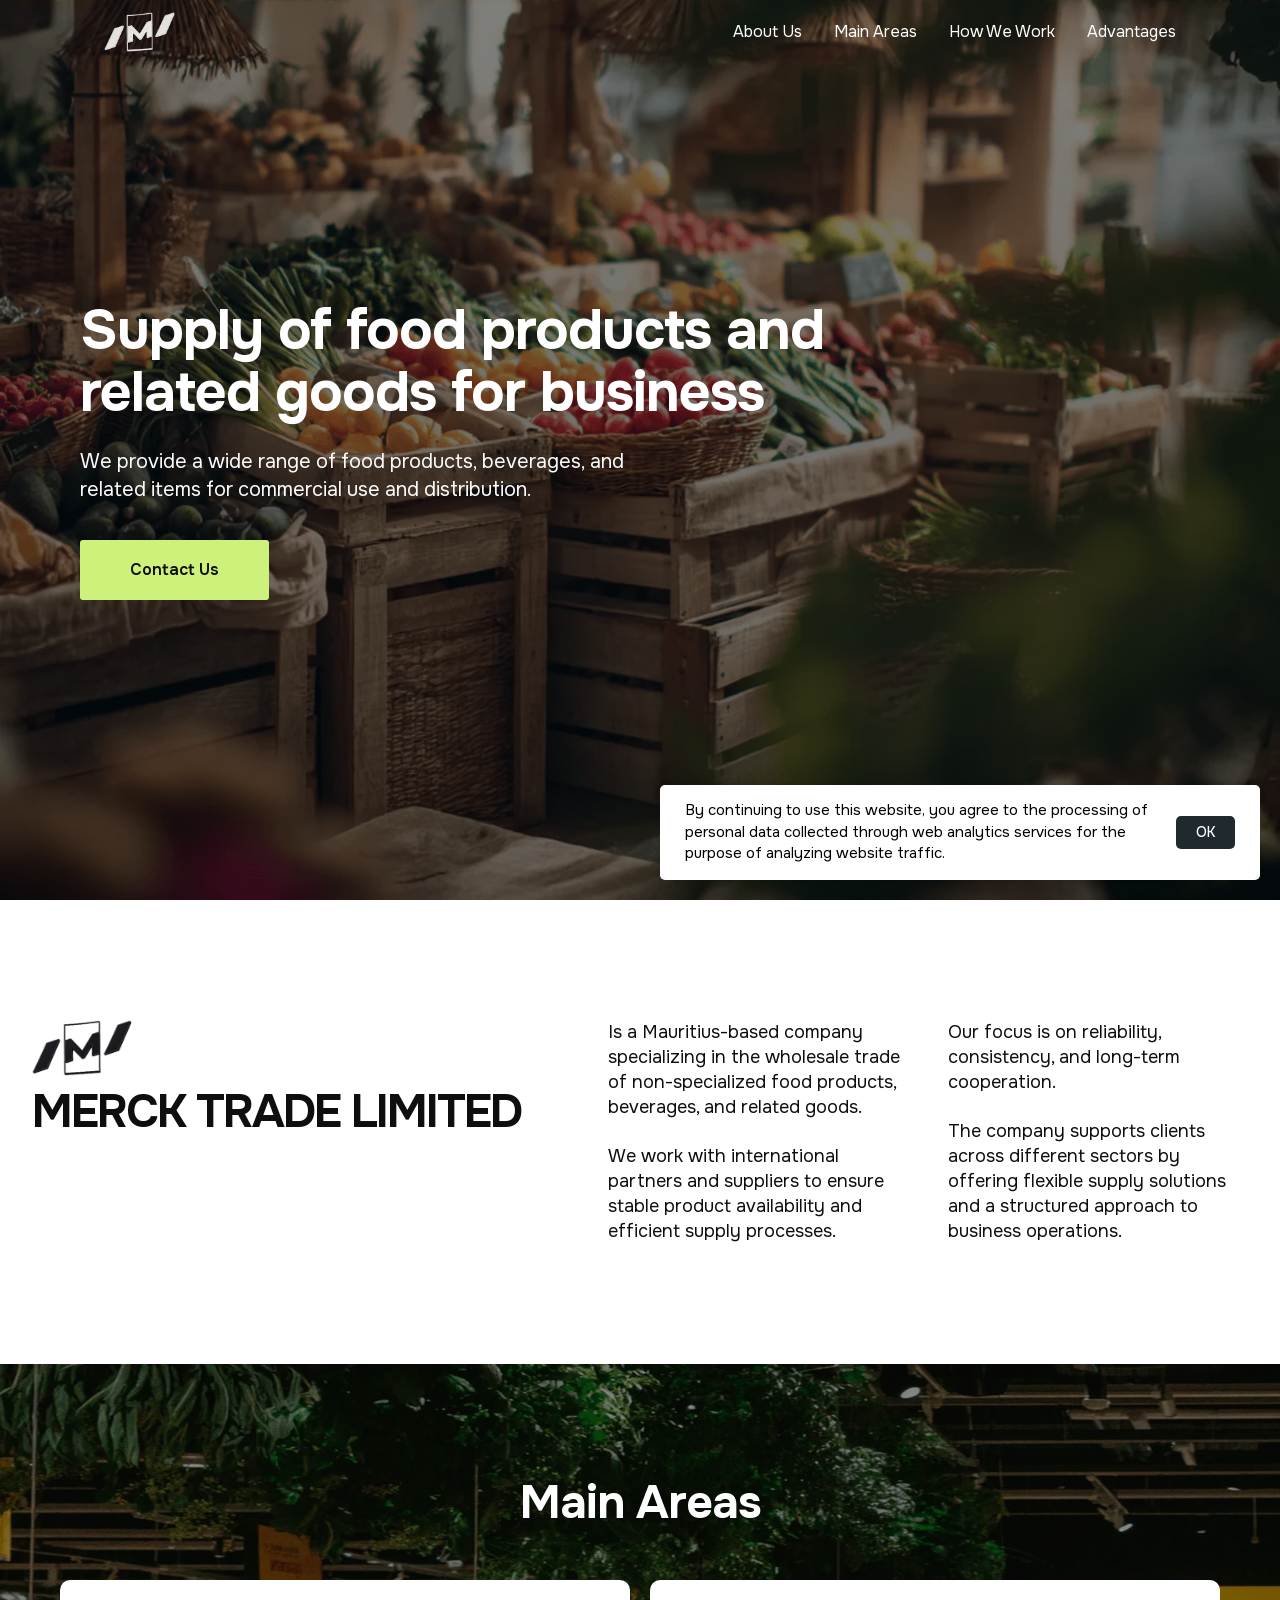
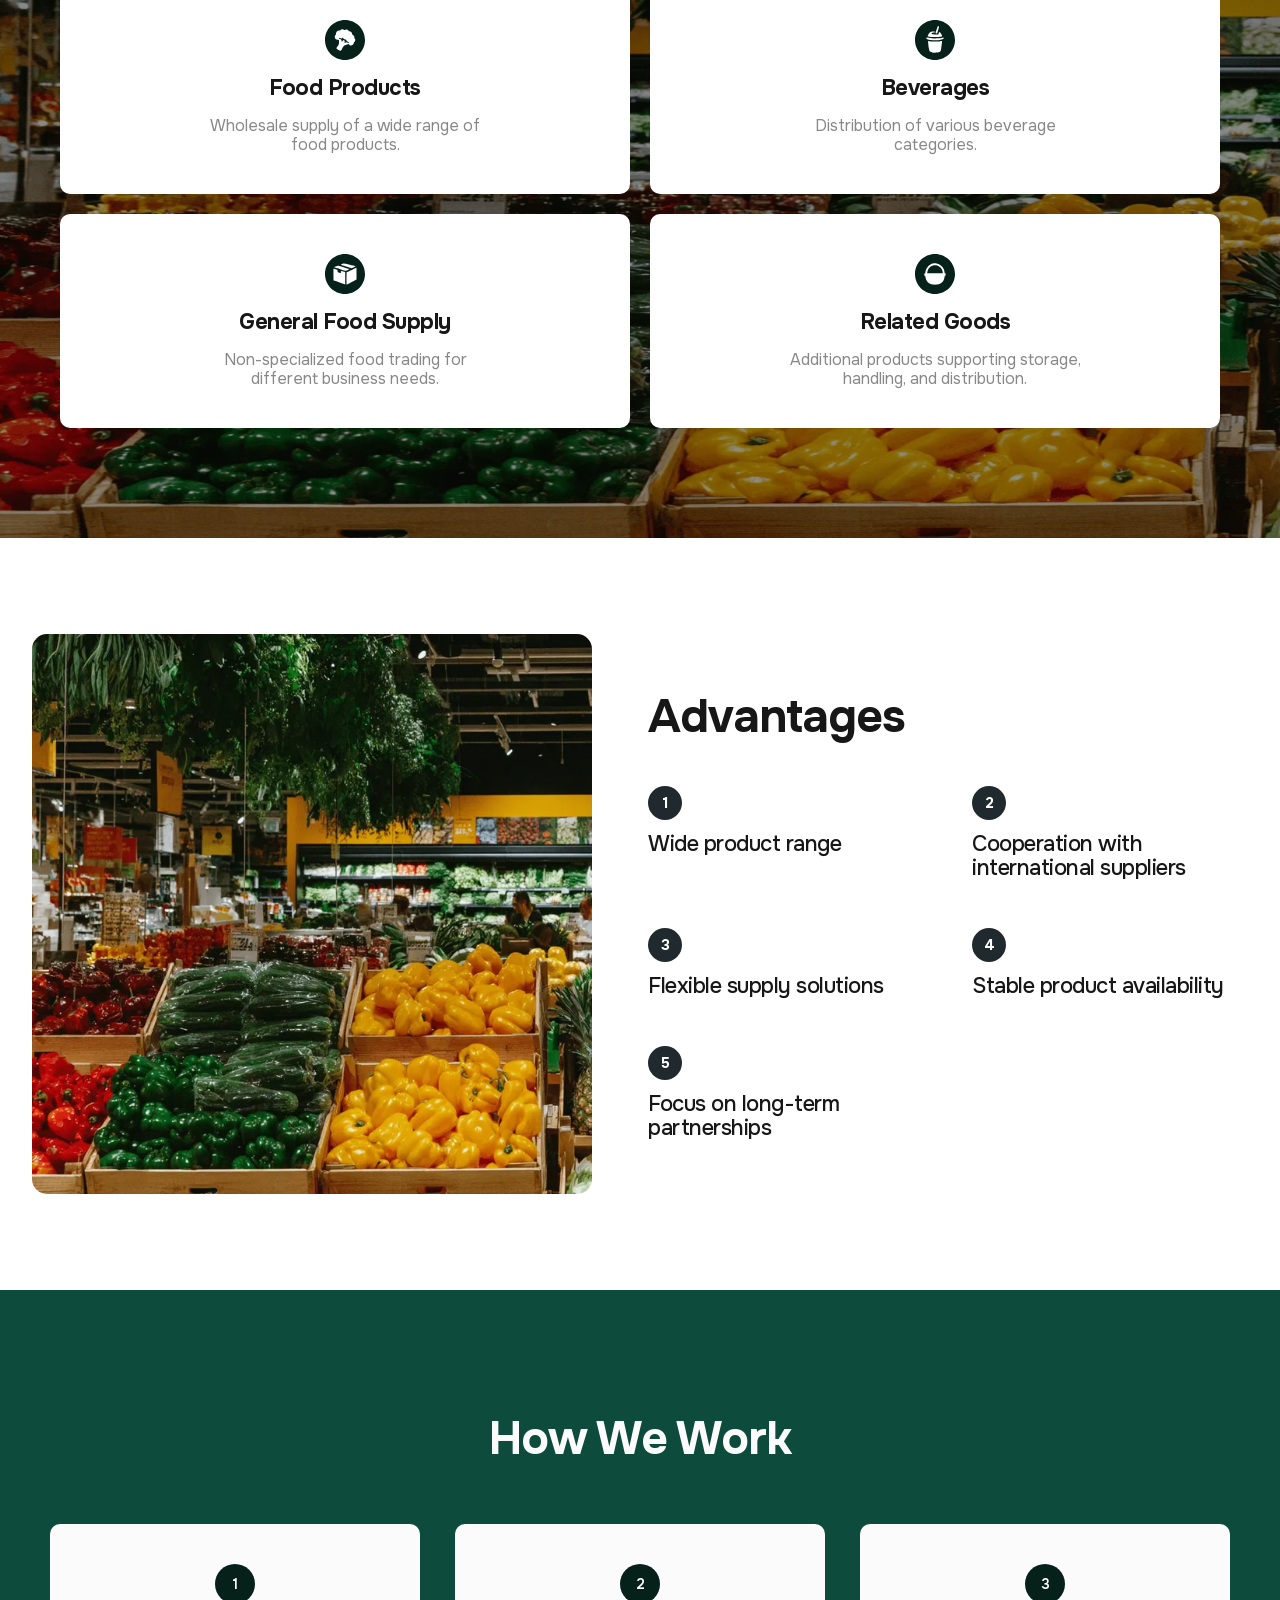
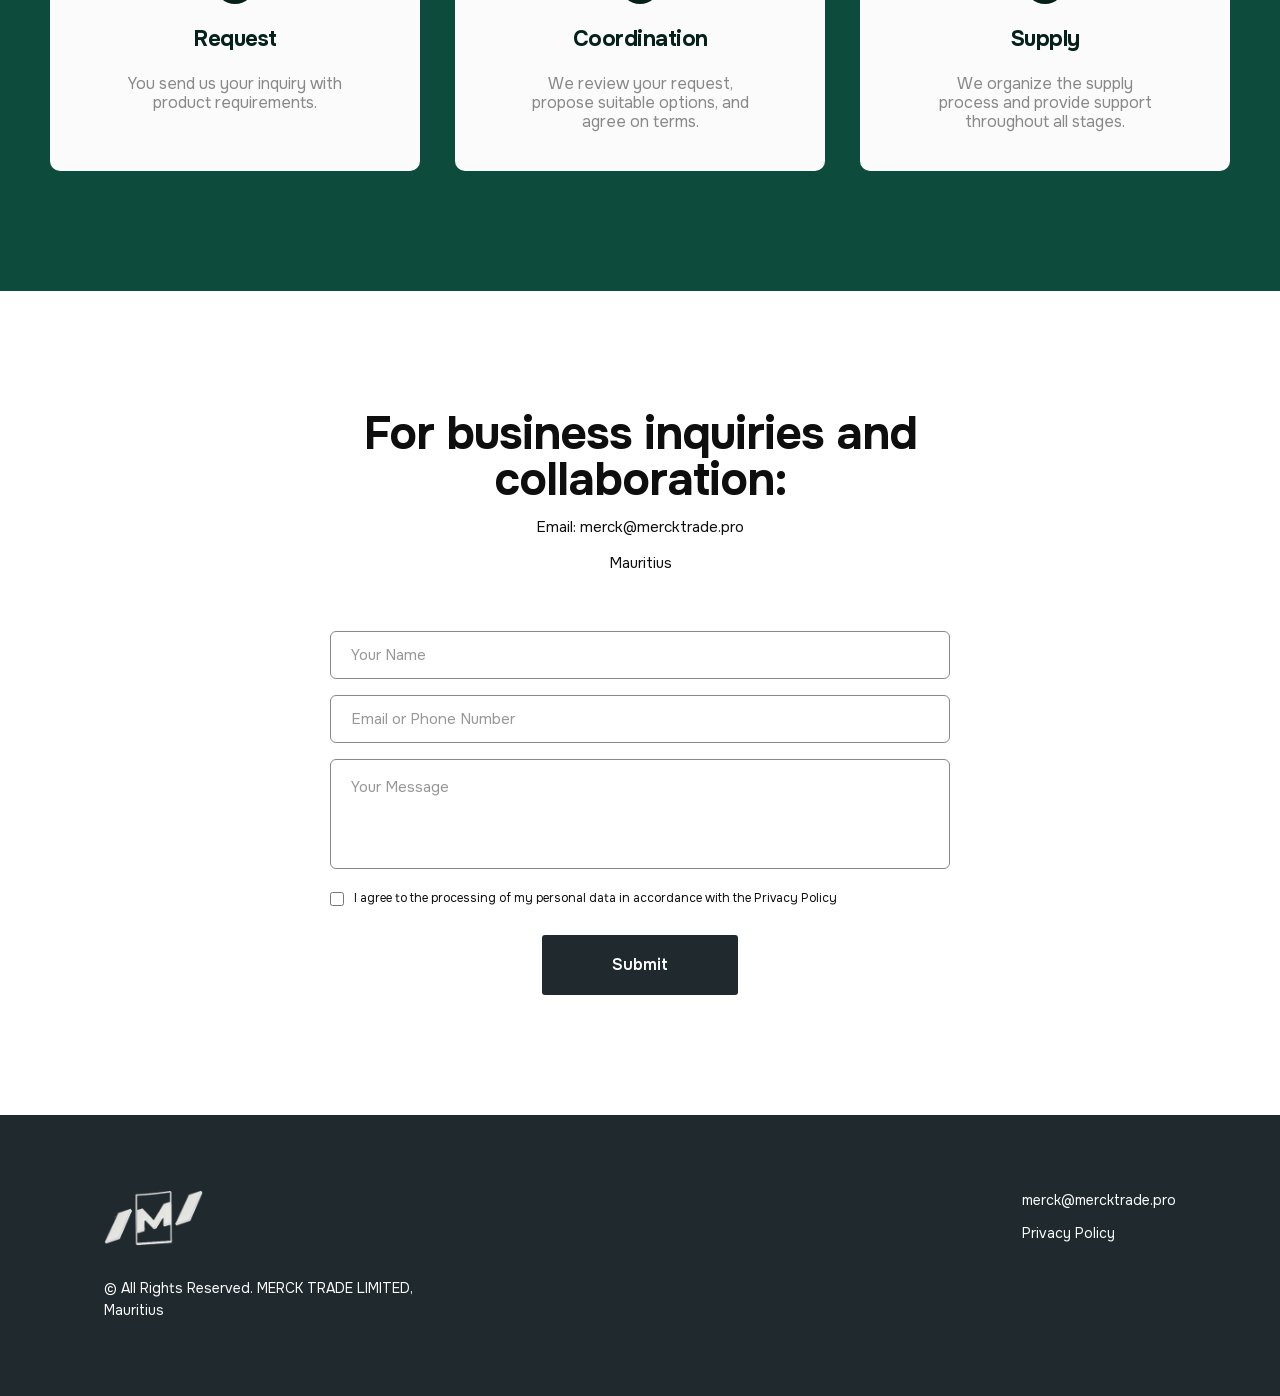
<file: index.html>
<!DOCTYPE html><!--tDoy1EbzE5doX3RI_ZJ3w--><html lang="en" class="__variable_dab7b6"><head><meta charSet="utf-8"/><meta name="viewport" content="width=device-width, initial-scale=1"/><link rel="preload" href="/_next/static/media/6e50af2f4c313e23-s.p.woff2" as="font" crossorigin="" type="font/woff2"/><link rel="preload" as="image" href="/logo.png"/><link rel="stylesheet" href="/_next/static/css/df76212ab1859fc5.css" data-precedence="next"/><link rel="preload" as="script" fetchPriority="low" href="/_next/static/chunks/webpack-72b8ecb055899a95.js"/><script src="/_next/static/chunks/4bd1b696-c023c6e3521b1417.js" async=""></script><script src="/_next/static/chunks/255-aaafc19c72668c72.js" async=""></script><script src="/_next/static/chunks/main-app-a653e32d89f2a5a3.js" async=""></script><script src="/_next/static/chunks/189-c98b84a769f13d98.js" async=""></script><script src="/_next/static/chunks/app/page-f946092833a2e459.js" async=""></script><meta name="next-size-adjust" content=""/><meta name="theme-color" content="#0e0e0e"/><title>MERCK TRADE LIMITED — Wholesale Food and Beverage Trade</title><meta name="description" content="Mauritius-based wholesale supplier of non-specialized food products, beverages, and related goods to international markets."/><link rel="canonical" href="https://mercktrade.mu"/><meta property="og:title" content="MERCK TRADE LIMITED — Wholesale Food and Beverage Trade"/><meta property="og:description" content="Mauritius-based wholesale supplier of non-specialized food products, beverages, and related goods to international markets."/><meta property="og:url" content="https://mercktrade.mu"/><meta property="og:image" content="https://mercktrade.mu/og.jpg"/><meta property="og:type" content="website"/><meta name="twitter:card" content="summary_large_image"/><meta name="twitter:title" content="MERCK TRADE LIMITED — Wholesale Food and Beverage Trade"/><meta name="twitter:description" content="Mauritius-based wholesale supplier of non-specialized food products, beverages, and related goods to international markets."/><meta name="twitter:image" content="https://mercktrade.mu/og.jpg"/><link rel="icon" href="/favicon.ico" sizes="any"/><link rel="icon" href="/icon.png" type="image/png" sizes="32x32"/><link rel="apple-touch-icon" href="/apple-touch-icon.png" sizes="180x180"/><script src="/_next/static/chunks/polyfills-42372ed130431b0a.js" noModule=""></script></head><body class="font-body antialiased"><div hidden=""><!--$--><!--/$--></div><header class="fixed top-0 left-0 z-50 w-full transition-all duration-200 ease-out bg-transparent"><nav class="mx-auto flex h-16 max-w-[1200px] items-center justify-between px-5 md:px-16"><a class="flex items-center" aria-label="MERCK" href="/"><img alt="MERCK" width="219" height="124" decoding="async" data-nimg="1" class="h-[40px] w-auto" style="color:transparent" src="/logo.png"/></a><div class="hidden items-center gap-8 md:flex"><a class="font-heading text-[16px] font-normal text-ink-light transition-colors hover:text-gold-500" href="#about">About Us</a><a class="font-heading text-[16px] font-normal text-ink-light transition-colors hover:text-gold-500" href="#services">Main Areas</a><a class="font-heading text-[16px] font-normal text-ink-light transition-colors hover:text-gold-500" href="#how-we-work">How We Work</a><a class="font-heading text-[16px] font-normal text-ink-light transition-colors hover:text-gold-500" href="#why-us">Advantages</a></div><button class="-mr-3 rounded-lg p-3 text-ink-light transition-colors active:bg-white/5 md:hidden" aria-label="Open menu" aria-expanded="false" aria-controls="mobile-menu"><svg xmlns="http://www.w3.org/2000/svg" width="24" height="24" viewBox="0 0 24 24" fill="none" stroke="currentColor" stroke-width="2" stroke-linecap="round" stroke-linejoin="round" class="lucide lucide-menu" aria-hidden="true"><path d="M4 12h16"></path><path d="M4 18h16"></path><path d="M4 6h16"></path></svg></button></nav><div id="mobile-menu" aria-hidden="true" class="overflow-hidden bg-navy-950/95 backdrop-blur-[12px] transition-[max-height,opacity] duration-200 ease-out motion-reduce:transition-none md:hidden max-h-0 opacity-0"><div class="flex flex-col gap-1 px-5 pb-10 pt-2"><a tabindex="-1" class="-mx-2 block rounded-lg px-2 py-3 font-body text-[16px] font-medium text-ink-light transition-colors active:bg-white/5" href="#about">About Us</a><a tabindex="-1" class="-mx-2 block rounded-lg px-2 py-3 font-body text-[16px] font-medium text-ink-light transition-colors active:bg-white/5" href="#services">Main Areas</a><a tabindex="-1" class="-mx-2 block rounded-lg px-2 py-3 font-body text-[16px] font-medium text-ink-light transition-colors active:bg-white/5" href="#how-we-work">How We Work</a><a tabindex="-1" class="-mx-2 block rounded-lg px-2 py-3 font-body text-[16px] font-medium text-ink-light transition-colors active:bg-white/5" href="#why-us">Advantages</a><a tabindex="-1" class="mt-3 flex h-[52px] w-full items-center justify-center rounded-full bg-gold-500 font-body text-[16px] font-semibold text-navy-950 transition-all duration-250 ease-out hover:bg-gold-600 active:scale-[0.98]" href="#contacts">Contact Us</a></div></div></header><main><section id="hero" class="relative flex min-h-svh items-center overflow-hidden bg-navy-950"><div aria-hidden="true" class="absolute inset-0 bg-cover bg-right md:bg-center md:bg-fixed" style="background-image:url(&#x27;/hero.webp&#x27;)"></div><div aria-hidden="true" class="absolute inset-0" style="background:linear-gradient(rgba(0,0,0,0.5), rgba(0,0,0,0.6))"></div><div class="relative z-10 mx-auto w-full max-w-[1200px] px-5 py-20 md:px-10 md:py-24"><div class="hero-animate flex max-w-[880px] flex-col gap-6"><h1 class="font-heading text-[32px] font-bold leading-[1.23] tracking-[-1px] text-ink-light md:text-[44px] md:leading-[1.1] lg:text-[56px] lg:leading-[1.1]">Supply of food products and related goods for business</h1><p class="max-w-[600px] font-body text-[16px] font-normal leading-[1.4] text-surface-warm md:text-[20px] md:leading-[1.4]">We provide a wide range of food products, beverages, and related items for commercial use and distribution.</p><div class="pt-3"><a class="inline-flex h-[60px] items-center justify-center rounded-[3px] bg-gold-500 px-[50px] font-body text-[16px] font-semibold text-navy-950 transition-all duration-250 ease-out hover:scale-[1.02] hover:bg-gold-600" href="#contacts">Contact Us</a></div></div></div><a aria-label="Scroll to next section" aria-hidden="false" tabindex="0" class="absolute inset-x-0 bottom-6 mx-auto w-fit text-gold-500/70 transition-opacity duration-300 hover:text-gold-500 md:hidden animate-scroll-hint" href="#services"><svg xmlns="http://www.w3.org/2000/svg" width="28" height="28" viewBox="0 0 24 24" fill="none" stroke="currentColor" stroke-width="1.5" stroke-linecap="round" stroke-linejoin="round" class="lucide lucide-chevron-down" aria-hidden="true"><path d="m6 9 6 6 6-6"></path></svg></a></section><div class="sr-hidden"><section id="about" class="scroll-mt-[48px] bg-white"><div class="mx-auto max-w-[1320px] px-[10px] py-[80px] md:px-8 md:py-[120px]"><div class="grid grid-cols-1 gap-8 lg:grid-cols-[1fr_300px_300px] lg:gap-10"><div class="flex flex-col items-start gap-[13px]"><img alt="MERCK TRADE LIMITED" loading="lazy" width="240" height="135" decoding="async" data-nimg="1" class="h-auto w-[100px]" style="color:transparent" src="/logo-dark.png"/><h2 class="font-heading text-[30px] font-bold leading-[30px] tracking-[-2px] text-ink md:text-[46px] md:leading-[1]">MERCK TRADE LIMITED</h2></div><div class="flex flex-col gap-5 lg:gap-6"><p class="font-body text-[15px] font-normal leading-[21px] text-ink md:text-[18px] md:leading-[25px]">Is a Mauritius-based company specializing in the wholesale trade of non-specialized food products, beverages, and related goods.</p><p class="font-body text-[15px] font-normal leading-[21px] text-ink md:text-[18px] md:leading-[25px]">We work with international partners and suppliers to ensure stable product availability and efficient supply processes.</p></div><div class="flex flex-col gap-5 lg:gap-6"><p class="font-body text-[15px] font-normal leading-[21px] text-ink md:text-[18px] md:leading-[25px]">Our focus is on reliability, consistency, and long-term cooperation.</p><p class="font-body text-[15px] font-normal leading-[21px] text-ink md:text-[18px] md:leading-[25px]">The company supports clients across different sectors by offering flexible supply solutions and a structured approach to business operations.</p></div></div></div></section></div><div class="sr-hidden sr-mobile-on"><section id="services" class="relative scroll-mt-[48px] overflow-hidden bg-navy-950"><div aria-hidden="true" class="absolute inset-0 bg-cover bg-center" style="background-image:url(&#x27;/main-areas.webp&#x27;)"></div><div aria-hidden="true" class="absolute inset-0" style="background:linear-gradient(to bottom, rgba(0,0,0,0.45), rgba(0,0,0,0.4))"></div><div class="relative z-10 mx-auto flex max-w-[1240px] flex-col gap-9 px-[10px] py-16 md:gap-12 md:px-10 md:py-[110px]"><h2 class="text-left font-heading text-[30px] font-bold leading-[38px] tracking-[-1px] text-ink-light md:text-center md:text-[46px] md:leading-[58px]">Main Areas</h2><div class="mx-auto grid w-full max-w-[1160px] grid-cols-1 gap-5 md:grid-cols-2"><div class="flex h-full flex-col items-center justify-center gap-3 rounded-[10px] bg-surface-card p-[30px] text-center md:min-h-[209px] md:gap-4 md:px-20 md:py-10"><img alt="" loading="lazy" width="40" height="40" decoding="async" data-nimg="1" class="h-8 w-8 md:h-10 md:w-10" style="color:transparent" src="/icon-food-products.svg"/><h3 class="font-heading text-[18px] font-bold leading-[24px] tracking-[-0.5px] text-ink-900 md:text-[22px] md:leading-[24px]">Food Products</h3><p class="max-w-[262px] font-body text-[14px] font-normal leading-[17px] text-navy-400 md:max-w-[300px] md:text-[16px] md:leading-[19px]">Wholesale supply of a wide range of food products.</p></div><div class="flex h-full flex-col items-center justify-center gap-3 rounded-[10px] bg-surface-card p-[30px] text-center md:min-h-[209px] md:gap-4 md:px-20 md:py-10"><img alt="" loading="lazy" width="40" height="40" decoding="async" data-nimg="1" class="h-8 w-8 md:h-10 md:w-10" style="color:transparent" src="/icon-beverages.svg"/><h3 class="font-heading text-[18px] font-bold leading-[24px] tracking-[-0.5px] text-ink-900 md:text-[22px] md:leading-[24px]">Beverages</h3><p class="max-w-[262px] font-body text-[14px] font-normal leading-[17px] text-navy-400 md:max-w-[300px] md:text-[16px] md:leading-[19px]">Distribution of various beverage categories.</p></div><div class="flex h-full flex-col items-center justify-center gap-3 rounded-[10px] bg-surface-card p-[30px] text-center md:min-h-[209px] md:gap-4 md:px-20 md:py-10"><img alt="" loading="lazy" width="40" height="40" decoding="async" data-nimg="1" class="h-8 w-8 md:h-10 md:w-10" style="color:transparent" src="/icon-general-supply.svg"/><h3 class="font-heading text-[18px] font-bold leading-[24px] tracking-[-0.5px] text-ink-900 md:text-[22px] md:leading-[24px]">General Food Supply</h3><p class="max-w-[262px] font-body text-[14px] font-normal leading-[17px] text-navy-400 md:max-w-[300px] md:text-[16px] md:leading-[19px]">Non-specialized food trading for different business needs.</p></div><div class="flex h-full flex-col items-center justify-center gap-3 rounded-[10px] bg-surface-card p-[30px] text-center md:min-h-[209px] md:gap-4 md:px-20 md:py-10"><img alt="" loading="lazy" width="40" height="40" decoding="async" data-nimg="1" class="h-8 w-8 md:h-10 md:w-10" style="color:transparent" src="/icon-related-goods.svg"/><h3 class="font-heading text-[18px] font-bold leading-[24px] tracking-[-0.5px] text-ink-900 md:text-[22px] md:leading-[24px]">Related Goods</h3><p class="max-w-[262px] font-body text-[14px] font-normal leading-[17px] text-navy-400 md:max-w-[300px] md:text-[16px] md:leading-[19px]">Additional products supporting storage, handling, and distribution.</p></div></div></div></section></div><div class="sr-hidden"><section id="why-us" class="scroll-mt-[48px] bg-white"><div class="mx-auto max-w-[1320px] px-[10px] md:px-8"><div class="grid grid-cols-1 lg:grid-cols-[560px_minmax(0,1fr)] lg:items-center lg:gap-0"><div aria-hidden="true" class="hidden bg-cover bg-center lg:block lg:h-[560px] lg:w-[560px] lg:rounded-[15px]" style="background-image:url(&#x27;/advantages.webp&#x27;)"></div><div class="flex flex-col gap-8 py-[60px] md:gap-10 md:py-[80px] lg:py-[150px] lg:pl-14"><h2 class="font-heading text-[30px] font-bold leading-[38px] tracking-[-1px] text-ink-900 md:text-[46px] md:leading-[58px]">Advantages</h2><div class="grid grid-cols-2 gap-x-6 gap-y-8 md:gap-x-12 md:gap-y-12"><div class="flex flex-col gap-3"><span class="inline-flex h-[30px] w-[30px] items-center justify-center rounded-full bg-slate-900 font-heading text-[14px] font-bold text-ink-light md:h-[34px] md:w-[34px] md:text-[15px]">1</span><h3 class="font-heading text-[16px] font-medium leading-[18px] tracking-[-0.5px] text-ink-900 md:max-w-[260px] md:text-[22px] md:leading-[24px]">Wide product range</h3></div><div class="flex flex-col gap-3"><span class="inline-flex h-[30px] w-[30px] items-center justify-center rounded-full bg-slate-900 font-heading text-[14px] font-bold text-ink-light md:h-[34px] md:w-[34px] md:text-[15px]">2</span><h3 class="font-heading text-[16px] font-medium leading-[18px] tracking-[-0.5px] text-ink-900 md:max-w-[260px] md:text-[22px] md:leading-[24px]">Cooperation with international suppliers</h3></div><div class="flex flex-col gap-3"><span class="inline-flex h-[30px] w-[30px] items-center justify-center rounded-full bg-slate-900 font-heading text-[14px] font-bold text-ink-light md:h-[34px] md:w-[34px] md:text-[15px]">3</span><h3 class="font-heading text-[16px] font-medium leading-[18px] tracking-[-0.5px] text-ink-900 md:max-w-[260px] md:text-[22px] md:leading-[24px]">Flexible supply solutions</h3></div><div class="flex flex-col gap-3"><span class="inline-flex h-[30px] w-[30px] items-center justify-center rounded-full bg-slate-900 font-heading text-[14px] font-bold text-ink-light md:h-[34px] md:w-[34px] md:text-[15px]">4</span><h3 class="font-heading text-[16px] font-medium leading-[18px] tracking-[-0.5px] text-ink-900 md:max-w-[260px] md:text-[22px] md:leading-[24px]">Stable product availability</h3></div><div class="flex flex-col gap-3"><span class="inline-flex h-[30px] w-[30px] items-center justify-center rounded-full bg-slate-900 font-heading text-[14px] font-bold text-ink-light md:h-[34px] md:w-[34px] md:text-[15px]">5</span><h3 class="font-heading text-[16px] font-medium leading-[18px] tracking-[-0.5px] text-ink-900 md:max-w-[260px] md:text-[22px] md:leading-[24px]">Focus on long-term partnerships</h3></div></div></div></div></div><div aria-hidden="true" class="aspect-square w-full bg-cover bg-center lg:hidden" style="background-image:url(&#x27;/advantages.webp&#x27;)"></div></section></div><div class="sr-hidden"><section id="how-we-work" class="scroll-mt-[48px] bg-navy-800"><div class="mx-auto max-w-[1280px] px-[10px] py-[60px] md:px-8 md:py-[120px]"><h2 class="text-left font-heading text-[30px] font-bold leading-[38px] tracking-[-1px] text-surface-warm md:text-center md:text-[46px] md:leading-[58px]">How We Work</h2><div class="mx-auto mt-8 grid max-w-[1180px] grid-cols-1 justify-items-center gap-[10px] md:mt-14 md:grid-cols-3 md:justify-items-stretch md:gap-[35px]"><div class="flex w-[300px] flex-col items-center gap-3 rounded-[10px] bg-surface-warm p-[30px] text-center md:w-auto md:gap-5 md:px-[70px] md:py-10"><span class="inline-flex h-[32px] w-[32px] items-center justify-center rounded-full bg-forest-deep font-heading text-[14px] font-semibold text-ink-light md:h-[40px] md:w-[40px]">1</span><h3 class="font-heading text-[18px] font-bold leading-[24px] tracking-[-0.5px] text-forest-deep md:text-[22px] md:leading-[30px]">Request</h3><p class="max-w-[220px] font-body text-[14px] font-normal leading-[17px] text-navy-400 md:max-w-[233px] md:text-[16px] md:leading-[19px]">You send us your inquiry with product requirements.</p></div><div class="flex w-[300px] flex-col items-center gap-3 rounded-[10px] bg-surface-warm p-[30px] text-center md:w-auto md:gap-5 md:px-[70px] md:py-10"><span class="inline-flex h-[32px] w-[32px] items-center justify-center rounded-full bg-forest-deep font-heading text-[14px] font-semibold text-ink-light md:h-[40px] md:w-[40px]">2</span><h3 class="font-heading text-[18px] font-bold leading-[24px] tracking-[-0.5px] text-forest-deep md:text-[22px] md:leading-[30px]">Coordination</h3><p class="max-w-[220px] font-body text-[14px] font-normal leading-[17px] text-navy-400 md:max-w-[233px] md:text-[16px] md:leading-[19px]">We review your request, propose suitable options, and agree on terms.</p></div><div class="flex w-[300px] flex-col items-center gap-3 rounded-[10px] bg-surface-warm p-[30px] text-center md:w-auto md:gap-5 md:px-[70px] md:py-10"><span class="inline-flex h-[32px] w-[32px] items-center justify-center rounded-full bg-forest-deep font-heading text-[14px] font-semibold text-ink-light md:h-[40px] md:w-[40px]">3</span><h3 class="font-heading text-[18px] font-bold leading-[24px] tracking-[-0.5px] text-forest-deep md:text-[22px] md:leading-[30px]">Supply</h3><p class="max-w-[220px] font-body text-[14px] font-normal leading-[17px] text-navy-400 md:max-w-[233px] md:text-[16px] md:leading-[19px]">We organize the supply process and provide support throughout all stages.</p></div></div></div></section></div><div class="sr-hidden"><section id="contacts" class="scroll-mt-[48px] bg-white"><div class="mx-auto flex max-w-[1200px] flex-col gap-10 px-5 py-20 md:px-16 md:py-[120px]"><div class="flex flex-col items-center gap-3 text-center"><h2 class="max-w-[335px] font-heading text-[30px] font-bold leading-[1] tracking-[-1px] text-black md:max-w-[760px] md:text-[46px] md:text-ink">For business inquiries and collaboration:</h2><p class="font-body text-[16px] leading-[1.6] text-black md:text-[15px] md:text-ink">Email: <a href="mailto:merck@mercktrade.pro" class="hover:text-cta">merck@mercktrade.pro</a></p><p class="font-body text-[16px] leading-[1.6] text-black md:text-[15px] md:text-ink">Mauritius</p></div><div class="mx-auto w-full max-w-[620px] pt-4"><form noValidate="" class="flex flex-col gap-4"><input type="hidden" name="access_key" value="de810fe0-4529-4d2c-9ba1-ad1daba20005"/><input type="hidden" name="subject" value="New inquiry from the MERCK website"/><input type="checkbox" class="hidden" tabindex="-1" autoComplete="off" aria-hidden="true" name="botcheck"/><div class="flex flex-col"><input id="name" type="text" aria-label="Your Name" placeholder="Your Name" required="" class="w-full rounded-[3px] border bg-transparent px-5 font-body text-[16px] text-ink placeholder:text-ink-faint focus:outline-none md:rounded-md md:px-5 md:text-[15px] border-navy-400 focus:border-ink/40 h-[60px] md:h-12" name="name"/></div><div class="flex flex-col"><input id="contact" type="text" aria-label="Email or Phone Number" placeholder="Email or Phone Number" required="" class="w-full rounded-[3px] border bg-transparent px-5 font-body text-[16px] text-ink placeholder:text-ink-faint focus:outline-none md:rounded-md md:px-5 md:text-[15px] border-navy-400 focus:border-ink/40 h-[60px] md:h-12" name="contact"/></div><div class="flex flex-col"><textarea id="message" name="message" aria-label="Your Message" placeholder="Your Message" rows="4" class="w-full rounded-[3px] border bg-transparent px-5 font-body text-[16px] text-ink placeholder:text-ink-faint focus:outline-none md:rounded-md md:px-5 md:text-[15px] border-navy-400 focus:border-ink/40 h-[120px] resize-none py-4 md:h-[110px]"></textarea></div><div class="flex flex-col"><label class="flex items-start gap-2.5 pt-1 text-left"><input type="checkbox" required="" class="mt-[3px] h-[14px] w-[14px] accent-ink" name="agree"/><span class="font-body text-[12px] leading-[1.5] text-ink">I agree to the processing of my personal data in accordance with the Privacy Policy</span></label></div><div class="flex justify-center pt-3"><button type="submit" class="inline-flex h-[60px] w-full items-center justify-center rounded-[3px] bg-slate-900 px-10 font-body text-[16px] font-semibold text-white transition-colors hover:opacity-90 md:w-auto md:px-[70px]">Submit</button></div></form></div></div></section></div></main><footer class="bg-slate-900"><div class="mx-auto flex max-w-[1200px] flex-col items-center gap-8 px-5 py-12 text-center md:flex-row md:items-start md:justify-between md:gap-12 md:px-16 md:py-[75px] md:text-left"><div class="flex flex-col items-center gap-5 md:items-start md:gap-8"><img alt="MERCK" loading="lazy" width="219" height="124" decoding="async" data-nimg="1" class="h-[56px] w-auto" style="color:transparent" src="/logo.png"/><p class="max-w-[360px] font-body text-[12px] leading-[18.6px] text-surface-warm md:text-[14px] md:leading-[21.7px]">© All Rights Reserved. MERCK TRADE LIMITED, Mauritius</p></div><div class="flex flex-col items-center gap-2 md:items-start md:gap-3"><a href="mailto:merck@mercktrade.pro" class="font-body text-[12px] text-surface-warm transition-colors hover:text-gold-500 md:text-[14px]">merck@mercktrade.pro</a><span class="font-body text-[12px] text-surface-warm md:text-[14px]">Privacy Policy</span></div></div></footer><!--$--><!--/$--><script src="/_next/static/chunks/webpack-72b8ecb055899a95.js" id="_R_" async=""></script><script>(self.__next_f=self.__next_f||[]).push([0])</script><script>self.__next_f.push([1,"1:\"$Sreact.fragment\"\n2:I[9766,[],\"\"]\n3:I[8924,[],\"\"]\n4:I[1149,[\"189\",\"static/chunks/189-c98b84a769f13d98.js\",\"974\",\"static/chunks/app/page-f946092833a2e459.js\"],\"NavBar\"]\n5:I[2619,[\"189\",\"static/chunks/189-c98b84a769f13d98.js\",\"974\",\"static/chunks/app/page-f946092833a2e459.js\"],\"\"]\n6:I[8854,[\"189\",\"static/chunks/189-c98b84a769f13d98.js\",\"974\",\"static/chunks/app/page-f946092833a2e459.js\"],\"HeroScrollHint\"]\n7:I[6985,[\"189\",\"static/chunks/189-c98b84a769f13d98.js\",\"974\",\"static/chunks/app/page-f946092833a2e459.js\"],\"ScrollReveal\"]\n8:I[1356,[\"189\",\"static/chunks/189-c98b84a769f13d98.js\",\"974\",\"static/chunks/app/page-f946092833a2e459.js\"],\"Image\"]\n13:I[7150,[],\"\"]\n:HL[\"/_next/static/media/6e50af2f4c313e23-s.p.woff2\",\"font\",{\"crossOrigin\":\"\",\"type\":\"font/woff2\"}]\n:HL[\"/_next/static/css/df76212ab1859fc5.css\",\"style\"]\n"])</script><script>self.__next_f.push([1,"0:{\"P\":null,\"b\":\"tDoy1EbzE5doX3RI_ZJ3w\",\"p\":\"\",\"c\":[\"\",\"\"],\"i\":false,\"f\":[[[\"\",{\"children\":[\"__PAGE__\",{}]},\"$undefined\",\"$undefined\",true],[\"\",[\"$\",\"$1\",\"c\",{\"children\":[[[\"$\",\"link\",\"0\",{\"rel\":\"stylesheet\",\"href\":\"/_next/static/css/df76212ab1859fc5.css\",\"precedence\":\"next\",\"crossOrigin\":\"$undefined\",\"nonce\":\"$undefined\"}]],[\"$\",\"html\",null,{\"lang\":\"en\",\"className\":\"__variable_dab7b6\",\"children\":[\"$\",\"body\",null,{\"className\":\"font-body antialiased\",\"children\":[\"$\",\"$L2\",null,{\"parallelRouterKey\":\"children\",\"error\":\"$undefined\",\"errorStyles\":\"$undefined\",\"errorScripts\":\"$undefined\",\"template\":[\"$\",\"$L3\",null,{}],\"templateStyles\":\"$undefined\",\"templateScripts\":\"$undefined\",\"notFound\":[[[\"$\",\"title\",null,{\"children\":\"404: This page could not be found.\"}],[\"$\",\"div\",null,{\"style\":{\"fontFamily\":\"system-ui,\\\"Segoe UI\\\",Roboto,Helvetica,Arial,sans-serif,\\\"Apple Color Emoji\\\",\\\"Segoe UI Emoji\\\"\",\"height\":\"100vh\",\"textAlign\":\"center\",\"display\":\"flex\",\"flexDirection\":\"column\",\"alignItems\":\"center\",\"justifyContent\":\"center\"},\"children\":[\"$\",\"div\",null,{\"children\":[[\"$\",\"style\",null,{\"dangerouslySetInnerHTML\":{\"__html\":\"body{color:#000;background:#fff;margin:0}.next-error-h1{border-right:1px solid rgba(0,0,0,.3)}@media (prefers-color-scheme:dark){body{color:#fff;background:#000}.next-error-h1{border-right:1px solid rgba(255,255,255,.3)}}\"}}],[\"$\",\"h1\",null,{\"className\":\"next-error-h1\",\"style\":{\"display\":\"inline-block\",\"margin\":\"0 20px 0 0\",\"padding\":\"0 23px 0 0\",\"fontSize\":24,\"fontWeight\":500,\"verticalAlign\":\"top\",\"lineHeight\":\"49px\"},\"children\":404}],[\"$\",\"div\",null,{\"style\":{\"display\":\"inline-block\"},\"children\":[\"$\",\"h2\",null,{\"style\":{\"fontSize\":14,\"fontWeight\":400,\"lineHeight\":\"49px\",\"margin\":0},\"children\":\"This page could not be found.\"}]}]]}]}]],[]],\"forbidden\":\"$undefined\",\"unauthorized\":\"$undefined\"}]}]}]]}],{\"children\":[\"__PAGE__\",[\"$\",\"$1\",\"c\",{\"children\":[[[\"$\",\"$L4\",null,{\"brand\":\"MERCK\",\"logoSrc\":\"/logo.png\",\"links\":[{\"label\":\"About Us\",\"href\":\"#about\"},{\"label\":\"Main Areas\",\"href\":\"#services\"},{\"label\":\"How We Work\",\"href\":\"#how-we-work\"},{\"label\":\"Advantages\",\"href\":\"#why-us\"}],\"ctaLabel\":\"Contact Us\",\"ctaHref\":\"#contacts\"}],[\"$\",\"main\",null,{\"children\":[[\"$\",\"section\",null,{\"id\":\"hero\",\"className\":\"relative flex min-h-svh items-center overflow-hidden bg-navy-950\",\"children\":[[\"$\",\"div\",null,{\"aria-hidden\":true,\"className\":\"absolute inset-0 bg-cover bg-right md:bg-center md:bg-fixed\",\"style\":{\"backgroundImage\":\"url('/hero.webp')\"}}],[\"$\",\"div\",null,{\"aria-hidden\":true,\"className\":\"absolute inset-0\",\"style\":{\"background\":\"linear-gradient(rgba(0,0,0,0.5), rgba(0,0,0,0.6))\"}}],[\"$\",\"div\",null,{\"className\":\"relative z-10 mx-auto w-full max-w-[1200px] px-5 py-20 md:px-10 md:py-24\",\"children\":[\"$\",\"div\",null,{\"className\":\"hero-animate flex max-w-[880px] flex-col gap-6\",\"children\":[[\"$\",\"h1\",null,{\"className\":\"font-heading text-[32px] font-bold leading-[1.23] tracking-[-1px] text-ink-light md:text-[44px] md:leading-[1.1] lg:text-[56px] lg:leading-[1.1]\",\"children\":\"Supply of food products and related goods for business\"}],[\"$\",\"p\",null,{\"className\":\"max-w-[600px] font-body text-[16px] font-normal leading-[1.4] text-surface-warm md:text-[20px] md:leading-[1.4]\",\"children\":\"We provide a wide range of food products, beverages, and related items for commercial use and distribution.\"}],[\"$\",\"div\",null,{\"className\":\"pt-3\",\"children\":[\"$\",\"$L5\",null,{\"href\":\"#contacts\",\"className\":\"inline-flex h-[60px] items-center justify-center rounded-[3px] bg-gold-500 px-[50px] font-body text-[16px] font-semibold text-navy-950 transition-all duration-250 ease-out hover:scale-[1.02] hover:bg-gold-600\",\"children\":\"Contact Us\"}]}]]}]}],[\"$\",\"$L6\",null,{}]]}],[\"$\",\"$L7\",null,{\"children\":[\"$\",\"section\",null,{\"id\":\"about\",\"className\":\"scroll-mt-[48px] bg-white\",\"children\":[\"$\",\"div\",null,{\"className\":\"mx-auto max-w-[1320px] px-[10px] py-[80px] md:px-8 md:py-[120px]\",\"children\":[\"$\",\"div\",null,{\"className\":\"grid grid-cols-1 gap-8 lg:grid-cols-[1fr_300px_300px] lg:gap-10\",\"children\":[[\"$\",\"div\",null,{\"className\":\"flex flex-col items-start gap-[13px]\",\"children\":[[\"$\",\"$L8\",null,{\"src\":\"/logo-dark.png\",\"alt\":\"MERCK TRADE LIMITED\",\"width\":240,\"height\":135,\"className\":\"h-auto w-[100px]\"}],[\"$\",\"h2\",null,{\"className\":\"font-heading text-[30px] font-bold leading-[30px] tracking-[-2px] text-ink md:text-[46px] md:leading-[1]\",\"children\":\"MERCK TRADE LIMITED\"}]]}],\"$L9\",\"$La\"]}]}]}]}],\"$Lb\",\"$Lc\",\"$Ld\",\"$Le\"]}],\"$Lf\",\"$L10\"],null,\"$L11\"]}],{},null,false]},null,false],\"$L12\",false]],\"m\":\"$undefined\",\"G\":[\"$13\",[]],\"s\":false,\"S\":true}\n"])</script><script>self.__next_f.push([1,"14:I[6986,[\"189\",\"static/chunks/189-c98b84a769f13d98.js\",\"974\",\"static/chunks/app/page-f946092833a2e459.js\"],\"ContactsSection\"]\n15:I[5055,[\"189\",\"static/chunks/189-c98b84a769f13d98.js\",\"974\",\"static/chunks/app/page-f946092833a2e459.js\"],\"CookieBanner\"]\n16:I[4431,[],\"OutletBoundary\"]\n18:I[5278,[],\"AsyncMetadataOutlet\"]\n1a:I[4431,[],\"ViewportBoundary\"]\n1c:I[4431,[],\"MetadataBoundary\"]\n1d:\"$Sreact.suspense\"\n9:[\"$\",\"div\",null,{\"className\":\"flex flex-col gap-5 lg:gap-6\",\"children\":[[\"$\",\"p\",\"0\",{\"className\":\"font-body text-[15px] font-normal leading-[21px] text-ink md:text-[18px] md:leading-[25px]\",\"children\":\"Is a Mauritius-based company specializing in the wholesale trade of non-specialized food products, beverages, and related goods.\"}],[\"$\",\"p\",\"1\",{\"className\":\"font-body text-[15px] font-normal leading-[21px] text-ink md:text-[18px] md:leading-[25px]\",\"children\":\"We work with international partners and suppliers to ensure stable product availability and efficient supply processes.\"}]]}]\na:[\"$\",\"div\",null,{\"className\":\"flex flex-col gap-5 lg:gap-6\",\"children\":[[\"$\",\"p\",\"0\",{\"className\":\"font-body text-[15px] font-normal leading-[21px] text-ink md:text-[18px] md:leading-[25px]\",\"children\":\"Our focus is on reliability, consistency, and long-term cooperation.\"}],[\"$\",\"p\",\"1\",{\"className\":\"font-body text-[15px] font-normal leading-[21px] text-ink md:text-[18px] md:leading-[25px]\",\"children\":\"The company supports clients across different sectors by offering flexible supply solutions and a structured approach to business operations.\"}]]}]\n"])</script><script>self.__next_f.push([1,"b:[\"$\",\"$L7\",null,{\"className\":\"sr-mobile-on\",\"children\":[\"$\",\"section\",null,{\"id\":\"services\",\"className\":\"relative scroll-mt-[48px] overflow-hidden bg-navy-950\",\"children\":[[\"$\",\"div\",null,{\"aria-hidden\":true,\"className\":\"absolute inset-0 bg-cover bg-center\",\"style\":{\"backgroundImage\":\"url('/main-areas.webp')\"}}],[\"$\",\"div\",null,{\"aria-hidden\":true,\"className\":\"absolute inset-0\",\"style\":{\"background\":\"linear-gradient(to bottom, rgba(0,0,0,0.45), rgba(0,0,0,0.4))\"}}],[\"$\",\"div\",null,{\"className\":\"relative z-10 mx-auto flex max-w-[1240px] flex-col gap-9 px-[10px] py-16 md:gap-12 md:px-10 md:py-[110px]\",\"children\":[[\"$\",\"h2\",null,{\"className\":\"text-left font-heading text-[30px] font-bold leading-[38px] tracking-[-1px] text-ink-light md:text-center md:text-[46px] md:leading-[58px]\",\"children\":\"Main Areas\"}],[\"$\",\"div\",null,{\"className\":\"mx-auto grid w-full max-w-[1160px] grid-cols-1 gap-5 md:grid-cols-2\",\"children\":[[\"$\",\"div\",\"Food Products\",{\"className\":\"flex h-full flex-col items-center justify-center gap-3 rounded-[10px] bg-surface-card p-[30px] text-center md:min-h-[209px] md:gap-4 md:px-20 md:py-10\",\"children\":[[\"$\",\"$L8\",null,{\"src\":\"/icon-food-products.svg\",\"alt\":\"\",\"width\":40,\"height\":40,\"className\":\"h-8 w-8 md:h-10 md:w-10\"}],[\"$\",\"h3\",null,{\"className\":\"font-heading text-[18px] font-bold leading-[24px] tracking-[-0.5px] text-ink-900 md:text-[22px] md:leading-[24px]\",\"children\":\"Food Products\"}],[\"$\",\"p\",null,{\"className\":\"max-w-[262px] font-body text-[14px] font-normal leading-[17px] text-navy-400 md:max-w-[300px] md:text-[16px] md:leading-[19px]\",\"children\":\"Wholesale supply of a wide range of food products.\"}]]}],[\"$\",\"div\",\"Beverages\",{\"className\":\"flex h-full flex-col items-center justify-center gap-3 rounded-[10px] bg-surface-card p-[30px] text-center md:min-h-[209px] md:gap-4 md:px-20 md:py-10\",\"children\":[[\"$\",\"$L8\",null,{\"src\":\"/icon-beverages.svg\",\"alt\":\"\",\"width\":40,\"height\":40,\"className\":\"h-8 w-8 md:h-10 md:w-10\"}],[\"$\",\"h3\",null,{\"className\":\"font-heading text-[18px] font-bold leading-[24px] tracking-[-0.5px] text-ink-900 md:text-[22px] md:leading-[24px]\",\"children\":\"Beverages\"}],[\"$\",\"p\",null,{\"className\":\"max-w-[262px] font-body text-[14px] font-normal leading-[17px] text-navy-400 md:max-w-[300px] md:text-[16px] md:leading-[19px]\",\"children\":\"Distribution of various beverage categories.\"}]]}],[\"$\",\"div\",\"General Food Supply\",{\"className\":\"flex h-full flex-col items-center justify-center gap-3 rounded-[10px] bg-surface-card p-[30px] text-center md:min-h-[209px] md:gap-4 md:px-20 md:py-10\",\"children\":[[\"$\",\"$L8\",null,{\"src\":\"/icon-general-supply.svg\",\"alt\":\"\",\"width\":40,\"height\":40,\"className\":\"h-8 w-8 md:h-10 md:w-10\"}],[\"$\",\"h3\",null,{\"className\":\"font-heading text-[18px] font-bold leading-[24px] tracking-[-0.5px] text-ink-900 md:text-[22px] md:leading-[24px]\",\"children\":\"General Food Supply\"}],[\"$\",\"p\",null,{\"className\":\"max-w-[262px] font-body text-[14px] font-normal leading-[17px] text-navy-400 md:max-w-[300px] md:text-[16px] md:leading-[19px]\",\"children\":\"Non-specialized food trading for different business needs.\"}]]}],[\"$\",\"div\",\"Related Goods\",{\"className\":\"flex h-full flex-col items-center justify-center gap-3 rounded-[10px] bg-surface-card p-[30px] text-center md:min-h-[209px] md:gap-4 md:px-20 md:py-10\",\"children\":[[\"$\",\"$L8\",null,{\"src\":\"/icon-related-goods.svg\",\"alt\":\"\",\"width\":40,\"height\":40,\"className\":\"h-8 w-8 md:h-10 md:w-10\"}],[\"$\",\"h3\",null,{\"className\":\"font-heading text-[18px] font-bold leading-[24px] tracking-[-0.5px] text-ink-900 md:text-[22px] md:leading-[24px]\",\"children\":\"Related Goods\"}],[\"$\",\"p\",null,{\"className\":\"max-w-[262px] font-body text-[14px] font-normal leading-[17px] text-navy-400 md:max-w-[300px] md:text-[16px] md:leading-[19px]\",\"children\":\"Additional products supporting storage, handling, and distribution.\"}]]}]]}]]}]]}]}]\n"])</script><script>self.__next_f.push([1,"c:[\"$\",\"$L7\",null,{\"children\":[\"$\",\"section\",null,{\"id\":\"why-us\",\"className\":\"scroll-mt-[48px] bg-white\",\"children\":[[\"$\",\"div\",null,{\"className\":\"mx-auto max-w-[1320px] px-[10px] md:px-8\",\"children\":[\"$\",\"div\",null,{\"className\":\"grid grid-cols-1 lg:grid-cols-[560px_minmax(0,1fr)] lg:items-center lg:gap-0\",\"children\":[[\"$\",\"div\",null,{\"aria-hidden\":true,\"className\":\"hidden bg-cover bg-center lg:block lg:h-[560px] lg:w-[560px] lg:rounded-[15px]\",\"style\":{\"backgroundImage\":\"url('/advantages.webp')\"}}],[\"$\",\"div\",null,{\"className\":\"flex flex-col gap-8 py-[60px] md:gap-10 md:py-[80px] lg:py-[150px] lg:pl-14\",\"children\":[[\"$\",\"h2\",null,{\"className\":\"font-heading text-[30px] font-bold leading-[38px] tracking-[-1px] text-ink-900 md:text-[46px] md:leading-[58px]\",\"children\":\"Advantages\"}],[\"$\",\"div\",null,{\"className\":\"grid grid-cols-2 gap-x-6 gap-y-8 md:gap-x-12 md:gap-y-12\",\"children\":[[\"$\",\"div\",\"Wide product range\",{\"className\":\"flex flex-col gap-3\",\"children\":[[\"$\",\"span\",null,{\"className\":\"inline-flex h-[30px] w-[30px] items-center justify-center rounded-full bg-slate-900 font-heading text-[14px] font-bold text-ink-light md:h-[34px] md:w-[34px] md:text-[15px]\",\"children\":1}],[\"$\",\"h3\",null,{\"className\":\"font-heading text-[16px] font-medium leading-[18px] tracking-[-0.5px] text-ink-900 md:max-w-[260px] md:text-[22px] md:leading-[24px]\",\"children\":\"Wide product range\"}]]}],[\"$\",\"div\",\"Cooperation with international suppliers\",{\"className\":\"flex flex-col gap-3\",\"children\":[[\"$\",\"span\",null,{\"className\":\"inline-flex h-[30px] w-[30px] items-center justify-center rounded-full bg-slate-900 font-heading text-[14px] font-bold text-ink-light md:h-[34px] md:w-[34px] md:text-[15px]\",\"children\":2}],[\"$\",\"h3\",null,{\"className\":\"font-heading text-[16px] font-medium leading-[18px] tracking-[-0.5px] text-ink-900 md:max-w-[260px] md:text-[22px] md:leading-[24px]\",\"children\":\"Cooperation with international suppliers\"}]]}],[\"$\",\"div\",\"Flexible supply solutions\",{\"className\":\"flex flex-col gap-3\",\"children\":[[\"$\",\"span\",null,{\"className\":\"inline-flex h-[30px] w-[30px] items-center justify-center rounded-full bg-slate-900 font-heading text-[14px] font-bold text-ink-light md:h-[34px] md:w-[34px] md:text-[15px]\",\"children\":3}],[\"$\",\"h3\",null,{\"className\":\"font-heading text-[16px] font-medium leading-[18px] tracking-[-0.5px] text-ink-900 md:max-w-[260px] md:text-[22px] md:leading-[24px]\",\"children\":\"Flexible supply solutions\"}]]}],[\"$\",\"div\",\"Stable product availability\",{\"className\":\"flex flex-col gap-3\",\"children\":[[\"$\",\"span\",null,{\"className\":\"inline-flex h-[30px] w-[30px] items-center justify-center rounded-full bg-slate-900 font-heading text-[14px] font-bold text-ink-light md:h-[34px] md:w-[34px] md:text-[15px]\",\"children\":4}],[\"$\",\"h3\",null,{\"className\":\"font-heading text-[16px] font-medium leading-[18px] tracking-[-0.5px] text-ink-900 md:max-w-[260px] md:text-[22px] md:leading-[24px]\",\"children\":\"Stable product availability\"}]]}],[\"$\",\"div\",\"Focus on long-term partnerships\",{\"className\":\"flex flex-col gap-3\",\"children\":[[\"$\",\"span\",null,{\"className\":\"inline-flex h-[30px] w-[30px] items-center justify-center rounded-full bg-slate-900 font-heading text-[14px] font-bold text-ink-light md:h-[34px] md:w-[34px] md:text-[15px]\",\"children\":5}],[\"$\",\"h3\",null,{\"className\":\"font-heading text-[16px] font-medium leading-[18px] tracking-[-0.5px] text-ink-900 md:max-w-[260px] md:text-[22px] md:leading-[24px]\",\"children\":\"Focus on long-term partnerships\"}]]}]]}]]}]]}]}],[\"$\",\"div\",null,{\"aria-hidden\":true,\"className\":\"aspect-square w-full bg-cover bg-center lg:hidden\",\"style\":{\"backgroundImage\":\"url('/advantages.webp')\"}}]]}]}]\n"])</script><script>self.__next_f.push([1,"d:[\"$\",\"$L7\",null,{\"children\":[\"$\",\"section\",null,{\"id\":\"how-we-work\",\"className\":\"scroll-mt-[48px] bg-navy-800\",\"children\":[\"$\",\"div\",null,{\"className\":\"mx-auto max-w-[1280px] px-[10px] py-[60px] md:px-8 md:py-[120px]\",\"children\":[[\"$\",\"h2\",null,{\"className\":\"text-left font-heading text-[30px] font-bold leading-[38px] tracking-[-1px] text-surface-warm md:text-center md:text-[46px] md:leading-[58px]\",\"children\":\"How We Work\"}],[\"$\",\"div\",null,{\"className\":\"mx-auto mt-8 grid max-w-[1180px] grid-cols-1 justify-items-center gap-[10px] md:mt-14 md:grid-cols-3 md:justify-items-stretch md:gap-[35px]\",\"children\":[[\"$\",\"div\",\"1\",{\"className\":\"flex w-[300px] flex-col items-center gap-3 rounded-[10px] bg-surface-warm p-[30px] text-center md:w-auto md:gap-5 md:px-[70px] md:py-10\",\"children\":[[\"$\",\"span\",null,{\"className\":\"inline-flex h-[32px] w-[32px] items-center justify-center rounded-full bg-forest-deep font-heading text-[14px] font-semibold text-ink-light md:h-[40px] md:w-[40px]\",\"children\":1}],[\"$\",\"h3\",null,{\"className\":\"font-heading text-[18px] font-bold leading-[24px] tracking-[-0.5px] text-forest-deep md:text-[22px] md:leading-[30px]\",\"children\":\"Request\"}],[\"$\",\"p\",null,{\"className\":\"max-w-[220px] font-body text-[14px] font-normal leading-[17px] text-navy-400 md:max-w-[233px] md:text-[16px] md:leading-[19px]\",\"children\":\"You send us your inquiry with product requirements.\"}]]}],[\"$\",\"div\",\"2\",{\"className\":\"flex w-[300px] flex-col items-center gap-3 rounded-[10px] bg-surface-warm p-[30px] text-center md:w-auto md:gap-5 md:px-[70px] md:py-10\",\"children\":[[\"$\",\"span\",null,{\"className\":\"inline-flex h-[32px] w-[32px] items-center justify-center rounded-full bg-forest-deep font-heading text-[14px] font-semibold text-ink-light md:h-[40px] md:w-[40px]\",\"children\":2}],[\"$\",\"h3\",null,{\"className\":\"font-heading text-[18px] font-bold leading-[24px] tracking-[-0.5px] text-forest-deep md:text-[22px] md:leading-[30px]\",\"children\":\"Coordination\"}],[\"$\",\"p\",null,{\"className\":\"max-w-[220px] font-body text-[14px] font-normal leading-[17px] text-navy-400 md:max-w-[233px] md:text-[16px] md:leading-[19px]\",\"children\":\"We review your request, propose suitable options, and agree on terms.\"}]]}],[\"$\",\"div\",\"3\",{\"className\":\"flex w-[300px] flex-col items-center gap-3 rounded-[10px] bg-surface-warm p-[30px] text-center md:w-auto md:gap-5 md:px-[70px] md:py-10\",\"children\":[[\"$\",\"span\",null,{\"className\":\"inline-flex h-[32px] w-[32px] items-center justify-center rounded-full bg-forest-deep font-heading text-[14px] font-semibold text-ink-light md:h-[40px] md:w-[40px]\",\"children\":3}],[\"$\",\"h3\",null,{\"className\":\"font-heading text-[18px] font-bold leading-[24px] tracking-[-0.5px] text-forest-deep md:text-[22px] md:leading-[30px]\",\"children\":\"Supply\"}],[\"$\",\"p\",null,{\"className\":\"max-w-[220px] font-body text-[14px] font-normal leading-[17px] text-navy-400 md:max-w-[233px] md:text-[16px] md:leading-[19px]\",\"children\":\"We organize the supply process and provide support throughout all stages.\"}]]}]]}]]}]}]}]\n"])</script><script>self.__next_f.push([1,"e:[\"$\",\"$L7\",null,{\"children\":[\"$\",\"$L14\",null,{\"heading\":\"For business inquiries and collaboration:\",\"email\":\"merck@mercktrade.pro\",\"location\":\"Mauritius\",\"formCta\":\"Submit\",\"accessKey\":\"de810fe0-4529-4d2c-9ba1-ad1daba20005\"}]}]\n"])</script><script>self.__next_f.push([1,"f:[\"$\",\"footer\",null,{\"className\":\"bg-slate-900\",\"children\":[\"$\",\"div\",null,{\"className\":\"mx-auto flex max-w-[1200px] flex-col items-center gap-8 px-5 py-12 text-center md:flex-row md:items-start md:justify-between md:gap-12 md:px-16 md:py-[75px] md:text-left\",\"children\":[[\"$\",\"div\",null,{\"className\":\"flex flex-col items-center gap-5 md:items-start md:gap-8\",\"children\":[[\"$\",\"$L8\",null,{\"src\":\"/logo.png\",\"alt\":\"MERCK\",\"width\":219,\"height\":124,\"className\":\"h-[56px] w-auto\"}],[\"$\",\"p\",null,{\"className\":\"max-w-[360px] font-body text-[12px] leading-[18.6px] text-surface-warm md:text-[14px] md:leading-[21.7px]\",\"children\":\"© All Rights Reserved. MERCK TRADE LIMITED, Mauritius\"}]]}],[\"$\",\"div\",null,{\"className\":\"flex flex-col items-center gap-2 md:items-start md:gap-3\",\"children\":[[\"$\",\"a\",null,{\"href\":\"mailto:merck@mercktrade.pro\",\"className\":\"font-body text-[12px] text-surface-warm transition-colors hover:text-gold-500 md:text-[14px]\",\"children\":\"merck@mercktrade.pro\"}],[\"$\",\"span\",null,{\"className\":\"font-body text-[12px] text-surface-warm md:text-[14px]\",\"children\":\"Privacy Policy\"}]]}]]}]}]\n"])</script><script>self.__next_f.push([1,"10:[\"$\",\"$L15\",null,{}]\n11:[\"$\",\"$L16\",null,{\"children\":[\"$L17\",[\"$\",\"$L18\",null,{\"promise\":\"$@19\"}]]}]\n12:[\"$\",\"$1\",\"h\",{\"children\":[null,[[\"$\",\"$L1a\",null,{\"children\":\"$L1b\"}],[\"$\",\"meta\",null,{\"name\":\"next-size-adjust\",\"content\":\"\"}]],[\"$\",\"$L1c\",null,{\"children\":[\"$\",\"div\",null,{\"hidden\":true,\"children\":[\"$\",\"$1d\",null,{\"fallback\":null,\"children\":\"$L1e\"}]}]}]]}]\n"])</script><script>self.__next_f.push([1,"1b:[[\"$\",\"meta\",\"0\",{\"charSet\":\"utf-8\"}],[\"$\",\"meta\",\"1\",{\"name\":\"viewport\",\"content\":\"width=device-width, initial-scale=1\"}],[\"$\",\"meta\",\"2\",{\"name\":\"theme-color\",\"content\":\"#0e0e0e\"}]]\n17:null\n"])</script><script>self.__next_f.push([1,"1f:I[622,[],\"IconMark\"]\n"])</script><script>self.__next_f.push([1,"19:{\"metadata\":[[\"$\",\"title\",\"0\",{\"children\":\"MERCK TRADE LIMITED — Wholesale Food and Beverage Trade\"}],[\"$\",\"meta\",\"1\",{\"name\":\"description\",\"content\":\"Mauritius-based wholesale supplier of non-specialized food products, beverages, and related goods to international markets.\"}],[\"$\",\"link\",\"2\",{\"rel\":\"canonical\",\"href\":\"https://mercktrade.mu\"}],[\"$\",\"meta\",\"3\",{\"property\":\"og:title\",\"content\":\"MERCK TRADE LIMITED — Wholesale Food and Beverage Trade\"}],[\"$\",\"meta\",\"4\",{\"property\":\"og:description\",\"content\":\"Mauritius-based wholesale supplier of non-specialized food products, beverages, and related goods to international markets.\"}],[\"$\",\"meta\",\"5\",{\"property\":\"og:url\",\"content\":\"https://mercktrade.mu\"}],[\"$\",\"meta\",\"6\",{\"property\":\"og:image\",\"content\":\"https://mercktrade.mu/og.jpg\"}],[\"$\",\"meta\",\"7\",{\"property\":\"og:type\",\"content\":\"website\"}],[\"$\",\"meta\",\"8\",{\"name\":\"twitter:card\",\"content\":\"summary_large_image\"}],[\"$\",\"meta\",\"9\",{\"name\":\"twitter:title\",\"content\":\"MERCK TRADE LIMITED — Wholesale Food and Beverage Trade\"}],[\"$\",\"meta\",\"10\",{\"name\":\"twitter:description\",\"content\":\"Mauritius-based wholesale supplier of non-specialized food products, beverages, and related goods to international markets.\"}],[\"$\",\"meta\",\"11\",{\"name\":\"twitter:image\",\"content\":\"https://mercktrade.mu/og.jpg\"}],[\"$\",\"link\",\"12\",{\"rel\":\"icon\",\"href\":\"/favicon.ico\",\"sizes\":\"any\"}],[\"$\",\"link\",\"13\",{\"rel\":\"icon\",\"href\":\"/icon.png\",\"type\":\"image/png\",\"sizes\":\"32x32\"}],[\"$\",\"link\",\"14\",{\"rel\":\"apple-touch-icon\",\"href\":\"/apple-touch-icon.png\",\"sizes\":\"180x180\"}],[\"$\",\"$L1f\",\"15\",{}]],\"error\":null,\"digest\":\"$undefined\"}\n"])</script><script>self.__next_f.push([1,"1e:\"$19:metadata\"\n"])</script></body></html>
</file>
<file: _next/static/css/df76212ab1859fc5.css>
@font-face{font-family:Onest;font-style:normal;font-weight:400;font-display:swap;src:url(/_next/static/media/7bb4ad34d7ebf0d7-s.woff2) format("woff2");unicode-range:u+0460-052f,u+1c80-1c8a,u+20b4,u+2de0-2dff,u+a640-a69f,u+fe2e-fe2f}@font-face{font-family:Onest;font-style:normal;font-weight:400;font-display:swap;src:url(/_next/static/media/c1f853e4758089a8-s.woff2) format("woff2");unicode-range:u+0301,u+0400-045f,u+0490-0491,u+04b0-04b1,u+2116}@font-face{font-family:Onest;font-style:normal;font-weight:400;font-display:swap;src:url(/_next/static/media/4c4943bfceab8361-s.woff2) format("woff2");unicode-range:u+0100-02ba,u+02bd-02c5,u+02c7-02cc,u+02ce-02d7,u+02dd-02ff,u+0304,u+0308,u+0329,u+1d00-1dbf,u+1e00-1e9f,u+1ef2-1eff,u+2020,u+20a0-20ab,u+20ad-20c0,u+2113,u+2c60-2c7f,u+a720-a7ff}@font-face{font-family:Onest;font-style:normal;font-weight:400;font-display:swap;src:url(/_next/static/media/6e50af2f4c313e23-s.p.woff2) format("woff2");unicode-range:u+00??,u+0131,u+0152-0153,u+02bb-02bc,u+02c6,u+02da,u+02dc,u+0304,u+0308,u+0329,u+2000-206f,u+20ac,u+2122,u+2191,u+2193,u+2212,u+2215,u+feff,u+fffd}@font-face{font-family:Onest;font-style:normal;font-weight:500;font-display:swap;src:url(/_next/static/media/7bb4ad34d7ebf0d7-s.woff2) format("woff2");unicode-range:u+0460-052f,u+1c80-1c8a,u+20b4,u+2de0-2dff,u+a640-a69f,u+fe2e-fe2f}@font-face{font-family:Onest;font-style:normal;font-weight:500;font-display:swap;src:url(/_next/static/media/c1f853e4758089a8-s.woff2) format("woff2");unicode-range:u+0301,u+0400-045f,u+0490-0491,u+04b0-04b1,u+2116}@font-face{font-family:Onest;font-style:normal;font-weight:500;font-display:swap;src:url(/_next/static/media/4c4943bfceab8361-s.woff2) format("woff2");unicode-range:u+0100-02ba,u+02bd-02c5,u+02c7-02cc,u+02ce-02d7,u+02dd-02ff,u+0304,u+0308,u+0329,u+1d00-1dbf,u+1e00-1e9f,u+1ef2-1eff,u+2020,u+20a0-20ab,u+20ad-20c0,u+2113,u+2c60-2c7f,u+a720-a7ff}@font-face{font-family:Onest;font-style:normal;font-weight:500;font-display:swap;src:url(/_next/static/media/6e50af2f4c313e23-s.p.woff2) format("woff2");unicode-range:u+00??,u+0131,u+0152-0153,u+02bb-02bc,u+02c6,u+02da,u+02dc,u+0304,u+0308,u+0329,u+2000-206f,u+20ac,u+2122,u+2191,u+2193,u+2212,u+2215,u+feff,u+fffd}@font-face{font-family:Onest;font-style:normal;font-weight:600;font-display:swap;src:url(/_next/static/media/7bb4ad34d7ebf0d7-s.woff2) format("woff2");unicode-range:u+0460-052f,u+1c80-1c8a,u+20b4,u+2de0-2dff,u+a640-a69f,u+fe2e-fe2f}@font-face{font-family:Onest;font-style:normal;font-weight:600;font-display:swap;src:url(/_next/static/media/c1f853e4758089a8-s.woff2) format("woff2");unicode-range:u+0301,u+0400-045f,u+0490-0491,u+04b0-04b1,u+2116}@font-face{font-family:Onest;font-style:normal;font-weight:600;font-display:swap;src:url(/_next/static/media/4c4943bfceab8361-s.woff2) format("woff2");unicode-range:u+0100-02ba,u+02bd-02c5,u+02c7-02cc,u+02ce-02d7,u+02dd-02ff,u+0304,u+0308,u+0329,u+1d00-1dbf,u+1e00-1e9f,u+1ef2-1eff,u+2020,u+20a0-20ab,u+20ad-20c0,u+2113,u+2c60-2c7f,u+a720-a7ff}@font-face{font-family:Onest;font-style:normal;font-weight:600;font-display:swap;src:url(/_next/static/media/6e50af2f4c313e23-s.p.woff2) format("woff2");unicode-range:u+00??,u+0131,u+0152-0153,u+02bb-02bc,u+02c6,u+02da,u+02dc,u+0304,u+0308,u+0329,u+2000-206f,u+20ac,u+2122,u+2191,u+2193,u+2212,u+2215,u+feff,u+fffd}@font-face{font-family:Onest;font-style:normal;font-weight:700;font-display:swap;src:url(/_next/static/media/7bb4ad34d7ebf0d7-s.woff2) format("woff2");unicode-range:u+0460-052f,u+1c80-1c8a,u+20b4,u+2de0-2dff,u+a640-a69f,u+fe2e-fe2f}@font-face{font-family:Onest;font-style:normal;font-weight:700;font-display:swap;src:url(/_next/static/media/c1f853e4758089a8-s.woff2) format("woff2");unicode-range:u+0301,u+0400-045f,u+0490-0491,u+04b0-04b1,u+2116}@font-face{font-family:Onest;font-style:normal;font-weight:700;font-display:swap;src:url(/_next/static/media/4c4943bfceab8361-s.woff2) format("woff2");unicode-range:u+0100-02ba,u+02bd-02c5,u+02c7-02cc,u+02ce-02d7,u+02dd-02ff,u+0304,u+0308,u+0329,u+1d00-1dbf,u+1e00-1e9f,u+1ef2-1eff,u+2020,u+20a0-20ab,u+20ad-20c0,u+2113,u+2c60-2c7f,u+a720-a7ff}@font-face{font-family:Onest;font-style:normal;font-weight:700;font-display:swap;src:url(/_next/static/media/6e50af2f4c313e23-s.p.woff2) format("woff2");unicode-range:u+00??,u+0131,u+0152-0153,u+02bb-02bc,u+02c6,u+02da,u+02dc,u+0304,u+0308,u+0329,u+2000-206f,u+20ac,u+2122,u+2191,u+2193,u+2212,u+2215,u+feff,u+fffd}@font-face{font-family:Onest Fallback;src:local("Arial");ascent-override:92.20%;descent-override:28.99%;line-gap-override:0.00%;size-adjust:105.20%}.__className_dab7b6{font-family:Onest,Onest Fallback;font-style:normal}.__variable_dab7b6{--font-onest:"Onest","Onest Fallback"}

/*! tailwindcss v4.2.2 | MIT License | https://tailwindcss.com */@layer properties{@supports (((-webkit-hyphens:none)) and (not (margin-trim:inline))) or ((-moz-orient:inline) and (not (color:rgb(from red r g b)))){*,::backdrop,:after,:before{--tw-border-style:solid;--tw-leading:initial;--tw-font-weight:initial;--tw-tracking:initial;--tw-shadow:0 0 #0000;--tw-shadow-color:initial;--tw-shadow-alpha:100%;--tw-inset-shadow:0 0 #0000;--tw-inset-shadow-color:initial;--tw-inset-shadow-alpha:100%;--tw-ring-color:initial;--tw-ring-shadow:0 0 #0000;--tw-inset-ring-color:initial;--tw-inset-ring-shadow:0 0 #0000;--tw-ring-inset:initial;--tw-ring-offset-width:0px;--tw-ring-offset-color:#fff;--tw-ring-offset-shadow:0 0 #0000;--tw-backdrop-blur:initial;--tw-backdrop-brightness:initial;--tw-backdrop-contrast:initial;--tw-backdrop-grayscale:initial;--tw-backdrop-hue-rotate:initial;--tw-backdrop-invert:initial;--tw-backdrop-opacity:initial;--tw-backdrop-saturate:initial;--tw-backdrop-sepia:initial;--tw-duration:initial;--tw-ease:initial}}}@layer theme{:host,:root{--font-sans:ui-sans-serif,system-ui,sans-serif,"Apple Color Emoji","Segoe UI Emoji","Segoe UI Symbol","Noto Color Emoji";--font-mono:ui-monospace,SFMono-Regular,Menlo,Monaco,Consolas,"Liberation Mono","Courier New",monospace;--color-slate-900:#20292e;--color-black:#000;--color-white:#fff;--spacing:.25rem;--font-weight-normal:400;--font-weight-medium:500;--font-weight-semibold:600;--font-weight-bold:700;--radius-md:.375rem;--radius-lg:.5rem;--ease-out:cubic-bezier(0,0,.2,1);--default-transition-duration:.15s;--default-transition-timing-function:cubic-bezier(.4,0,.2,1);--default-font-family:var(--font-sans);--default-mono-font-family:var(--font-mono);--color-navy-950:#0e0e0e;--color-navy-800:#0d4c3c;--color-navy-400:#888;--color-forest-deep:#05211a;--color-ink-900:#171717;--color-surface-warm:#fbfbfb;--color-surface-card:#fff;--color-ink:#0e0e0e;--color-ink-muted:#2d2e28;--color-ink-faint:#979797;--color-ink-light:#fff;--color-cta:#0d4c3c;--color-gold-500:#cef17b;--color-gold-600:#b8dc62;--font-heading:var(--font-onest),"Onest",sans-serif;--font-body:var(--font-onest),"Onest",sans-serif}}@layer base{*,::backdrop,:after,:before{box-sizing:border-box;border:0 solid;margin:0;padding:0}::file-selector-button{box-sizing:border-box;border:0 solid;margin:0;padding:0}:host,html{-webkit-text-size-adjust:100%;tab-size:4;line-height:1.5;font-family:var(--default-font-family,ui-sans-serif,system-ui,sans-serif,"Apple Color Emoji","Segoe UI Emoji","Segoe UI Symbol","Noto Color Emoji");font-feature-settings:var(--default-font-feature-settings,normal);font-variation-settings:var(--default-font-variation-settings,normal);-webkit-tap-highlight-color:transparent}hr{height:0;color:inherit;border-top-width:1px}abbr:where([title]){-webkit-text-decoration:underline dotted;text-decoration:underline dotted}h1,h2,h3,h4,h5,h6{font-size:inherit;font-weight:inherit}a{color:inherit;-webkit-text-decoration:inherit;text-decoration:inherit}b,strong{font-weight:bolder}code,kbd,pre,samp{font-family:var(--default-mono-font-family,ui-monospace,SFMono-Regular,Menlo,Monaco,Consolas,"Liberation Mono","Courier New",monospace);font-feature-settings:var(--default-mono-font-feature-settings,normal);font-variation-settings:var(--default-mono-font-variation-settings,normal);font-size:1em}small{font-size:80%}sub,sup{vertical-align:baseline;font-size:75%;line-height:0;position:relative}sub{bottom:-.25em}sup{top:-.5em}table{text-indent:0;border-color:inherit;border-collapse:collapse}:-moz-focusring{outline:auto}progress{vertical-align:baseline}summary{display:list-item}menu,ol,ul{list-style:none}audio,canvas,embed,iframe,img,object,svg,video{vertical-align:middle;display:block}img,video{max-width:100%;height:auto}button,input,optgroup,select,textarea{font:inherit;font-feature-settings:inherit;font-variation-settings:inherit;letter-spacing:inherit;color:inherit;opacity:1;background-color:#0000;border-radius:0}::file-selector-button{font:inherit;font-feature-settings:inherit;font-variation-settings:inherit;letter-spacing:inherit;color:inherit;opacity:1;background-color:#0000;border-radius:0}:where(select:is([multiple],[size])) optgroup{font-weight:bolder}:where(select:is([multiple],[size])) optgroup option{padding-inline-start:20px}::file-selector-button{margin-inline-end:4px}::placeholder{opacity:1}@supports (not ((-webkit-appearance:-apple-pay-button))) or (contain-intrinsic-size:1px){::placeholder{color:currentColor}@supports (color:color-mix(in lab,red,red)){::placeholder{color:color-mix(in oklab,currentcolor 50%,transparent)}}}textarea{resize:vertical}::-webkit-search-decoration{-webkit-appearance:none}::-webkit-date-and-time-value{min-height:1lh;text-align:inherit}::-webkit-datetime-edit{display:inline-flex}::-webkit-datetime-edit-fields-wrapper{padding:0}::-webkit-datetime-edit,::-webkit-datetime-edit-year-field{padding-block:0}::-webkit-datetime-edit-day-field,::-webkit-datetime-edit-month-field{padding-block:0}::-webkit-datetime-edit-hour-field,::-webkit-datetime-edit-minute-field{padding-block:0}::-webkit-datetime-edit-millisecond-field,::-webkit-datetime-edit-second-field{padding-block:0}::-webkit-datetime-edit-meridiem-field{padding-block:0}::-webkit-calendar-picker-indicator{line-height:1}:-moz-ui-invalid{box-shadow:none}button,input:where([type=button],[type=reset],[type=submit]){appearance:button}::file-selector-button{appearance:button}::-webkit-inner-spin-button,::-webkit-outer-spin-button{height:auto}[hidden]:where(:not([hidden=until-found])){display:none!important}html{scroll-behavior:smooth}body,html{height:100%}body{background-color:var(--color-navy-950);color:var(--color-ink)}.sr-hidden{opacity:0;transition:opacity .35s ease-out,transform .35s ease-out;transform:translateY(12px)}.sr-visible{opacity:1;transform:translateY(0)}@keyframes hero-fade-up{0%{opacity:0;transform:translateY(20px)}to{opacity:1;transform:translateY(0)}}.hero-animate>*{opacity:0;animation:hero-fade-up .8s ease-out forwards}.hero-animate>:first-child{animation-delay:0s}.hero-animate>:nth-child(2){animation-delay:.15s}.hero-animate>:nth-child(3){animation-delay:.3s}.hero-animate>:nth-child(4){animation-delay:.45s}@keyframes scroll-hint{0%,to{opacity:.5;transform:translateY(0)}50%{opacity:1;transform:translateY(6px)}}.animate-scroll-hint{animation:scroll-hint 2s ease-in-out infinite}@media (max-width:767px){.sr-hidden:not(.sr-mobile-on){opacity:1;transition:none;transform:none}}@media (prefers-reduced-motion:reduce){.sr-hidden{opacity:1;transition:none;transform:none}.hero-animate>*{opacity:1;animation:none}.animate-scroll-hint{opacity:.7;animation:none}}}@layer components;@layer utilities{.pointer-events-none{pointer-events:none}.visible{visibility:visible}.absolute{position:absolute}.fixed{position:fixed}.relative{position:relative}.static{position:static}.inset-0{inset:calc(var(--spacing) * 0)}.inset-x-0{inset-inline:calc(var(--spacing) * 0)}.start{inset-inline-start:var(--spacing)}.top-0{top:calc(var(--spacing) * 0)}.right-3{right:calc(var(--spacing) * 3)}.bottom-3{bottom:calc(var(--spacing) * 3)}.bottom-6{bottom:calc(var(--spacing) * 6)}.left-0{left:calc(var(--spacing) * 0)}.left-3{left:calc(var(--spacing) * 3)}.z-10{z-index:10}.z-50{z-index:50}.z-\[60\]{z-index:60}.-mx-2{margin-inline:calc(var(--spacing) * -2)}.mx-auto{margin-inline:auto}.mt-3{margin-top:calc(var(--spacing) * 3)}.mt-8{margin-top:calc(var(--spacing) * 8)}.mt-\[3px\]{margin-top:3px}.-mr-3{margin-right:calc(var(--spacing) * -3)}.block{display:block}.flex{display:flex}.grid{display:grid}.hidden{display:none}.inline-flex{display:inline-flex}.aspect-square{aspect-ratio:1}.h-8{height:calc(var(--spacing) * 8)}.h-16{height:calc(var(--spacing) * 16)}.h-\[14px\]{height:14px}.h-\[30px\]{height:30px}.h-\[32px\]{height:32px}.h-\[40px\]{height:40px}.h-\[52px\]{height:52px}.h-\[56px\]{height:56px}.h-\[60px\]{height:60px}.h-\[120px\]{height:120px}.h-auto{height:auto}.h-full{height:100%}.max-h-0{max-height:calc(var(--spacing) * 0)}.max-h-96{max-height:calc(var(--spacing) * 96)}.min-h-svh{min-height:100svh}.w-8{width:calc(var(--spacing) * 8)}.w-\[14px\]{width:14px}.w-\[30px\]{width:30px}.w-\[32px\]{width:32px}.w-\[100px\]{width:100px}.w-\[300px\]{width:300px}.w-auto{width:auto}.w-fit{width:fit-content}.w-full{width:100%}.max-w-\[220px\]{max-width:220px}.max-w-\[262px\]{max-width:262px}.max-w-\[335px\]{max-width:335px}.max-w-\[360px\]{max-width:360px}.max-w-\[600px\]{max-width:600px}.max-w-\[620px\]{max-width:620px}.max-w-\[880px\]{max-width:880px}.max-w-\[1160px\]{max-width:1160px}.max-w-\[1180px\]{max-width:1180px}.max-w-\[1200px\]{max-width:1200px}.max-w-\[1240px\]{max-width:1240px}.max-w-\[1280px\]{max-width:1280px}.max-w-\[1320px\]{max-width:1320px}.flex-1{flex:1}.shrink-0{flex-shrink:0}.resize-none{resize:none}.scroll-mt-\[48px\]{scroll-margin-top:48px}.grid-cols-1{grid-template-columns:repeat(1,minmax(0,1fr))}.grid-cols-2{grid-template-columns:repeat(2,minmax(0,1fr))}.flex-col{flex-direction:column}.items-center{align-items:center}.items-start{align-items:flex-start}.justify-between{justify-content:space-between}.justify-center{justify-content:center}.justify-items-center{justify-items:center}.gap-1{gap:calc(var(--spacing) * 1)}.gap-2{gap:calc(var(--spacing) * 2)}.gap-2\.5{gap:calc(var(--spacing) * 2.5)}.gap-3{gap:calc(var(--spacing) * 3)}.gap-4{gap:calc(var(--spacing) * 4)}.gap-5{gap:calc(var(--spacing) * 5)}.gap-6{gap:calc(var(--spacing) * 6)}.gap-8{gap:calc(var(--spacing) * 8)}.gap-9{gap:calc(var(--spacing) * 9)}.gap-10{gap:calc(var(--spacing) * 10)}.gap-\[10px\]{gap:10px}.gap-\[13px\]{gap:13px}.gap-x-6{column-gap:calc(var(--spacing) * 6)}.gap-y-8{row-gap:calc(var(--spacing) * 8)}.overflow-hidden{overflow:hidden}.rounded-\[3px\]{border-radius:3px}.rounded-\[5px\]{border-radius:5px}.rounded-\[10px\]{border-radius:10px}.rounded-full{border-radius:3.40282e+38px}.rounded-lg{border-radius:var(--radius-lg)}.border{border-style:var(--tw-border-style);border-width:1px}.border-cta{border-color:var(--color-cta)}.border-navy-400{border-color:var(--color-navy-400)}.bg-forest-deep{background-color:var(--color-forest-deep)}.bg-gold-500{background-color:var(--color-gold-500)}.bg-navy-800{background-color:var(--color-navy-800)}.bg-navy-950{background-color:var(--color-navy-950)}.bg-navy-950\/85{background-color:#0e0e0ed9}@supports (color:color-mix(in lab,red,red)){.bg-navy-950\/85{background-color:color-mix(in oklab,var(--color-navy-950) 85%,transparent)}}.bg-navy-950\/95{background-color:#0e0e0ef2}@supports (color:color-mix(in lab,red,red)){.bg-navy-950\/95{background-color:color-mix(in oklab,var(--color-navy-950) 95%,transparent)}}.bg-slate-900{background-color:var(--color-slate-900)}.bg-surface-card{background-color:var(--color-surface-card)}.bg-surface-warm{background-color:var(--color-surface-warm)}.bg-transparent{background-color:#0000}.bg-white{background-color:var(--color-white)}.bg-cover{background-size:cover}.bg-center{background-position:50%}.bg-right{background-position:100%}.p-3{padding:calc(var(--spacing) * 3)}.p-\[30px\]{padding:30px}.px-2{padding-inline:calc(var(--spacing) * 2)}.px-5{padding-inline:calc(var(--spacing) * 5)}.px-10{padding-inline:calc(var(--spacing) * 10)}.px-\[10px\]{padding-inline:10px}.px-\[25px\]{padding-inline:25px}.px-\[50px\]{padding-inline:50px}.py-3{padding-block:calc(var(--spacing) * 3)}.py-4{padding-block:calc(var(--spacing) * 4)}.py-12{padding-block:calc(var(--spacing) * 12)}.py-16{padding-block:calc(var(--spacing) * 16)}.py-20{padding-block:calc(var(--spacing) * 20)}.py-\[6px\]{padding-block:6px}.py-\[15px\]{padding-block:15px}.py-\[60px\]{padding-block:60px}.py-\[80px\]{padding-block:80px}.pt-1{padding-top:calc(var(--spacing) * 1)}.pt-1\.5{padding-top:calc(var(--spacing) * 1.5)}.pt-2{padding-top:calc(var(--spacing) * 2)}.pt-3{padding-top:calc(var(--spacing) * 3)}.pt-4{padding-top:calc(var(--spacing) * 4)}.pr-\[10px\]{padding-right:10px}.pb-10{padding-bottom:calc(var(--spacing) * 10)}.text-center{text-align:center}.text-left{text-align:left}.font-body{font-family:var(--font-body)}.font-heading{font-family:var(--font-heading)}.text-\[12px\]{font-size:12px}.text-\[13px\]{font-size:13px}.text-\[14px\]{font-size:14px}.text-\[15px\]{font-size:15px}.text-\[16px\]{font-size:16px}.text-\[18px\]{font-size:18px}.text-\[30px\]{font-size:30px}.text-\[32px\]{font-size:32px}.leading-\[1\.4\]{--tw-leading:1.4;line-height:1.4}.leading-\[1\.5\]{--tw-leading:1.5;line-height:1.5}.leading-\[1\.6\]{--tw-leading:1.6;line-height:1.6}.leading-\[1\.23\]{--tw-leading:1.23;line-height:1.23}.leading-\[1\.45\]{--tw-leading:1.45;line-height:1.45}.leading-\[1\]{--tw-leading:1;line-height:1}.leading-\[17px\]{--tw-leading:17px;line-height:17px}.leading-\[18\.6px\]{--tw-leading:18.6px;line-height:18.6px}.leading-\[18px\]{--tw-leading:18px;line-height:18px}.leading-\[21px\]{--tw-leading:21px;line-height:21px}.leading-\[24px\]{--tw-leading:24px;line-height:24px}.leading-\[30px\]{--tw-leading:30px;line-height:30px}.leading-\[38px\]{--tw-leading:38px;line-height:38px}.font-bold{--tw-font-weight:var(--font-weight-bold);font-weight:var(--font-weight-bold)}.font-medium{--tw-font-weight:var(--font-weight-medium);font-weight:var(--font-weight-medium)}.font-normal{--tw-font-weight:var(--font-weight-normal);font-weight:var(--font-weight-normal)}.font-semibold{--tw-font-weight:var(--font-weight-semibold);font-weight:var(--font-weight-semibold)}.tracking-\[-0\.5px\]{--tw-tracking:-.5px;letter-spacing:-.5px}.tracking-\[-1px\]{--tw-tracking:-1px;letter-spacing:-1px}.tracking-\[-2px\]{--tw-tracking:-2px;letter-spacing:-2px}.text-black{color:var(--color-black)}.text-cta{color:var(--color-cta)}.text-forest-deep{color:var(--color-forest-deep)}.text-gold-500\/70{color:#cef17bb3}@supports (color:color-mix(in lab,red,red)){.text-gold-500\/70{color:color-mix(in oklab,var(--color-gold-500) 70%,transparent)}}.text-ink{color:var(--color-ink)}.text-ink-900{color:var(--color-ink-900)}.text-ink-light{color:var(--color-ink-light)}.text-ink-muted{color:var(--color-ink-muted)}.text-navy-400{color:var(--color-navy-400)}.text-navy-950{color:var(--color-navy-950)}.text-surface-warm{color:var(--color-surface-warm)}.text-white{color:var(--color-white)}.antialiased{-webkit-font-smoothing:antialiased;-moz-osx-font-smoothing:grayscale}.accent-ink{accent-color:var(--color-ink)}.opacity-0{opacity:0}.opacity-100{opacity:1}.shadow-\[0_0_5px_rgba\(0\,0\,0\,0\.1\)\]{--tw-shadow:0 0 5px var(--tw-shadow-color,#0000001a);box-shadow:var(--tw-inset-shadow),var(--tw-inset-ring-shadow),var(--tw-ring-offset-shadow),var(--tw-ring-shadow),var(--tw-shadow)}.backdrop-blur-\[12px\]{--tw-backdrop-blur:blur(12px);-webkit-backdrop-filter:var(--tw-backdrop-blur,) var(--tw-backdrop-brightness,) var(--tw-backdrop-contrast,) var(--tw-backdrop-grayscale,) var(--tw-backdrop-hue-rotate,) var(--tw-backdrop-invert,) var(--tw-backdrop-opacity,) var(--tw-backdrop-saturate,) var(--tw-backdrop-sepia,);backdrop-filter:var(--tw-backdrop-blur,) var(--tw-backdrop-brightness,) var(--tw-backdrop-contrast,) var(--tw-backdrop-grayscale,) var(--tw-backdrop-hue-rotate,) var(--tw-backdrop-invert,) var(--tw-backdrop-opacity,) var(--tw-backdrop-saturate,) var(--tw-backdrop-sepia,)}.transition-\[max-height\,opacity\]{transition-property:max-height,opacity;transition-timing-function:var(--tw-ease,var(--default-transition-timing-function));transition-duration:var(--tw-duration,var(--default-transition-duration))}.transition-all{transition-property:all;transition-timing-function:var(--tw-ease,var(--default-transition-timing-function));transition-duration:var(--tw-duration,var(--default-transition-duration))}.transition-colors{transition-property:color,background-color,border-color,outline-color,text-decoration-color,fill,stroke,--tw-gradient-from,--tw-gradient-via,--tw-gradient-to;transition-timing-function:var(--tw-ease,var(--default-transition-timing-function));transition-duration:var(--tw-duration,var(--default-transition-duration))}.transition-opacity{transition-property:opacity;transition-timing-function:var(--tw-ease,var(--default-transition-timing-function));transition-duration:var(--tw-duration,var(--default-transition-duration))}.duration-200{--tw-duration:.2s;transition-duration:.2s}.duration-250{--tw-duration:.25s;transition-duration:.25s}.duration-300{--tw-duration:.3s;transition-duration:.3s}.ease-out{--tw-ease:var(--ease-out);transition-timing-function:var(--ease-out)}.placeholder\:text-ink-faint::placeholder{color:var(--color-ink-faint)}@media (hover:hover){.hover\:scale-\[1\.02\]:hover{scale:1.02}.hover\:bg-gold-600:hover{background-color:var(--color-gold-600)}.hover\:text-cta:hover{color:var(--color-cta)}.hover\:text-gold-500:hover{color:var(--color-gold-500)}.hover\:opacity-90:hover{opacity:.9}}.focus\:border-cta:focus{border-color:var(--color-cta)}.focus\:border-ink\/40:focus{border-color:#0e0e0e66}@supports (color:color-mix(in lab,red,red)){.focus\:border-ink\/40:focus{border-color:color-mix(in oklab,var(--color-ink) 40%,transparent)}}.focus\:outline-none:focus{--tw-outline-style:none;outline-style:none}.active\:scale-\[0\.98\]:active{scale:.98}.active\:bg-white\/5:active{background-color:#ffffff0d}@supports (color:color-mix(in lab,red,red)){.active\:bg-white\/5:active{background-color:color-mix(in oklab,var(--color-white) 5%,transparent)}}@media (prefers-reduced-motion:reduce){.motion-reduce\:transition-none{transition-property:none}}@media (min-width:48rem){.md\:right-5{right:calc(var(--spacing) * 5)}.md\:bottom-5{bottom:calc(var(--spacing) * 5)}.md\:left-auto{left:auto}.md\:mt-14{margin-top:calc(var(--spacing) * 14)}.md\:flex{display:flex}.md\:hidden{display:none}.md\:h-10{height:calc(var(--spacing) * 10)}.md\:h-12{height:calc(var(--spacing) * 12)}.md\:h-\[34px\]{height:34px}.md\:h-\[40px\]{height:40px}.md\:h-\[110px\]{height:110px}.md\:min-h-\[209px\]{min-height:209px}.md\:w-10{width:calc(var(--spacing) * 10)}.md\:w-\[34px\]{width:34px}.md\:w-\[40px\]{width:40px}.md\:w-auto{width:auto}.md\:max-w-\[233px\]{max-width:233px}.md\:max-w-\[260px\]{max-width:260px}.md\:max-w-\[300px\]{max-width:300px}.md\:max-w-\[600px\]{max-width:600px}.md\:max-w-\[760px\]{max-width:760px}.md\:grid-cols-2{grid-template-columns:repeat(2,minmax(0,1fr))}.md\:grid-cols-3{grid-template-columns:repeat(3,minmax(0,1fr))}.md\:flex-row{flex-direction:row}.md\:items-start{align-items:flex-start}.md\:justify-between{justify-content:space-between}.md\:justify-items-stretch{justify-items:stretch}.md\:gap-3{gap:calc(var(--spacing) * 3)}.md\:gap-4{gap:calc(var(--spacing) * 4)}.md\:gap-5{gap:calc(var(--spacing) * 5)}.md\:gap-8{gap:calc(var(--spacing) * 8)}.md\:gap-10{gap:calc(var(--spacing) * 10)}.md\:gap-12{gap:calc(var(--spacing) * 12)}.md\:gap-\[35px\]{gap:35px}.md\:gap-x-12{column-gap:calc(var(--spacing) * 12)}.md\:gap-y-12{row-gap:calc(var(--spacing) * 12)}.md\:rounded-md{border-radius:var(--radius-md)}.md\:bg-fixed{background-attachment:fixed}.md\:bg-center{background-position:50%}.md\:px-5{padding-inline:calc(var(--spacing) * 5)}.md\:px-8{padding-inline:calc(var(--spacing) * 8)}.md\:px-10{padding-inline:calc(var(--spacing) * 10)}.md\:px-16{padding-inline:calc(var(--spacing) * 16)}.md\:px-20{padding-inline:calc(var(--spacing) * 20)}.md\:px-\[70px\]{padding-inline:70px}.md\:py-10{padding-block:calc(var(--spacing) * 10)}.md\:py-24{padding-block:calc(var(--spacing) * 24)}.md\:py-\[75px\]{padding-block:75px}.md\:py-\[80px\]{padding-block:80px}.md\:py-\[110px\]{padding-block:110px}.md\:py-\[120px\]{padding-block:120px}.md\:text-center{text-align:center}.md\:text-left{text-align:left}.md\:text-\[14px\]{font-size:14px}.md\:text-\[15px\]{font-size:15px}.md\:text-\[16px\]{font-size:16px}.md\:text-\[18px\]{font-size:18px}.md\:text-\[20px\]{font-size:20px}.md\:text-\[22px\]{font-size:22px}.md\:text-\[44px\]{font-size:44px}.md\:text-\[46px\]{font-size:46px}.md\:leading-\[1\.1\]{--tw-leading:1.1;line-height:1.1}.md\:leading-\[1\.4\]{--tw-leading:1.4;line-height:1.4}.md\:leading-\[1\]{--tw-leading:1;line-height:1}.md\:leading-\[19px\]{--tw-leading:19px;line-height:19px}.md\:leading-\[21\.7px\]{--tw-leading:21.7px;line-height:21.7px}.md\:leading-\[24px\]{--tw-leading:24px;line-height:24px}.md\:leading-\[25px\]{--tw-leading:25px;line-height:25px}.md\:leading-\[30px\]{--tw-leading:30px;line-height:30px}.md\:leading-\[58px\]{--tw-leading:58px;line-height:58px}.md\:text-ink{color:var(--color-ink)}}@media (min-width:64rem){.lg\:block{display:block}.lg\:hidden{display:none}.lg\:h-\[560px\]{height:560px}.lg\:w-\[560px\]{width:560px}.lg\:grid-cols-\[1fr_300px_300px\]{grid-template-columns:1fr 300px 300px}.lg\:grid-cols-\[560px_minmax\(0\,1fr\)\]{grid-template-columns:560px minmax(0,1fr)}.lg\:items-center{align-items:center}.lg\:gap-0{gap:calc(var(--spacing) * 0)}.lg\:gap-6{gap:calc(var(--spacing) * 6)}.lg\:gap-10{gap:calc(var(--spacing) * 10)}.lg\:rounded-\[15px\]{border-radius:15px}.lg\:py-\[150px\]{padding-block:150px}.lg\:pl-14{padding-left:calc(var(--spacing) * 14)}.lg\:text-\[56px\]{font-size:56px}.lg\:leading-\[1\.1\]{--tw-leading:1.1;line-height:1.1}}}@property --tw-border-style{syntax:"*";inherits:false;initial-value:solid}@property --tw-leading{syntax:"*";inherits:false}@property --tw-font-weight{syntax:"*";inherits:false}@property --tw-tracking{syntax:"*";inherits:false}@property --tw-shadow{syntax:"*";inherits:false;initial-value:0 0 #0000}@property --tw-shadow-color{syntax:"*";inherits:false}@property --tw-shadow-alpha{syntax:"<percentage>";inherits:false;initial-value:100%}@property --tw-inset-shadow{syntax:"*";inherits:false;initial-value:0 0 #0000}@property --tw-inset-shadow-color{syntax:"*";inherits:false}@property --tw-inset-shadow-alpha{syntax:"<percentage>";inherits:false;initial-value:100%}@property --tw-ring-color{syntax:"*";inherits:false}@property --tw-ring-shadow{syntax:"*";inherits:false;initial-value:0 0 #0000}@property --tw-inset-ring-color{syntax:"*";inherits:false}@property --tw-inset-ring-shadow{syntax:"*";inherits:false;initial-value:0 0 #0000}@property --tw-ring-inset{syntax:"*";inherits:false}@property --tw-ring-offset-width{syntax:"<length>";inherits:false;initial-value:0}@property --tw-ring-offset-color{syntax:"*";inherits:false;initial-value:#fff}@property --tw-ring-offset-shadow{syntax:"*";inherits:false;initial-value:0 0 #0000}@property --tw-backdrop-blur{syntax:"*";inherits:false}@property --tw-backdrop-brightness{syntax:"*";inherits:false}@property --tw-backdrop-contrast{syntax:"*";inherits:false}@property --tw-backdrop-grayscale{syntax:"*";inherits:false}@property --tw-backdrop-hue-rotate{syntax:"*";inherits:false}@property --tw-backdrop-invert{syntax:"*";inherits:false}@property --tw-backdrop-opacity{syntax:"*";inherits:false}@property --tw-backdrop-saturate{syntax:"*";inherits:false}@property --tw-backdrop-sepia{syntax:"*";inherits:false}@property --tw-duration{syntax:"*";inherits:false}@property --tw-ease{syntax:"*";inherits:false}
</file>
